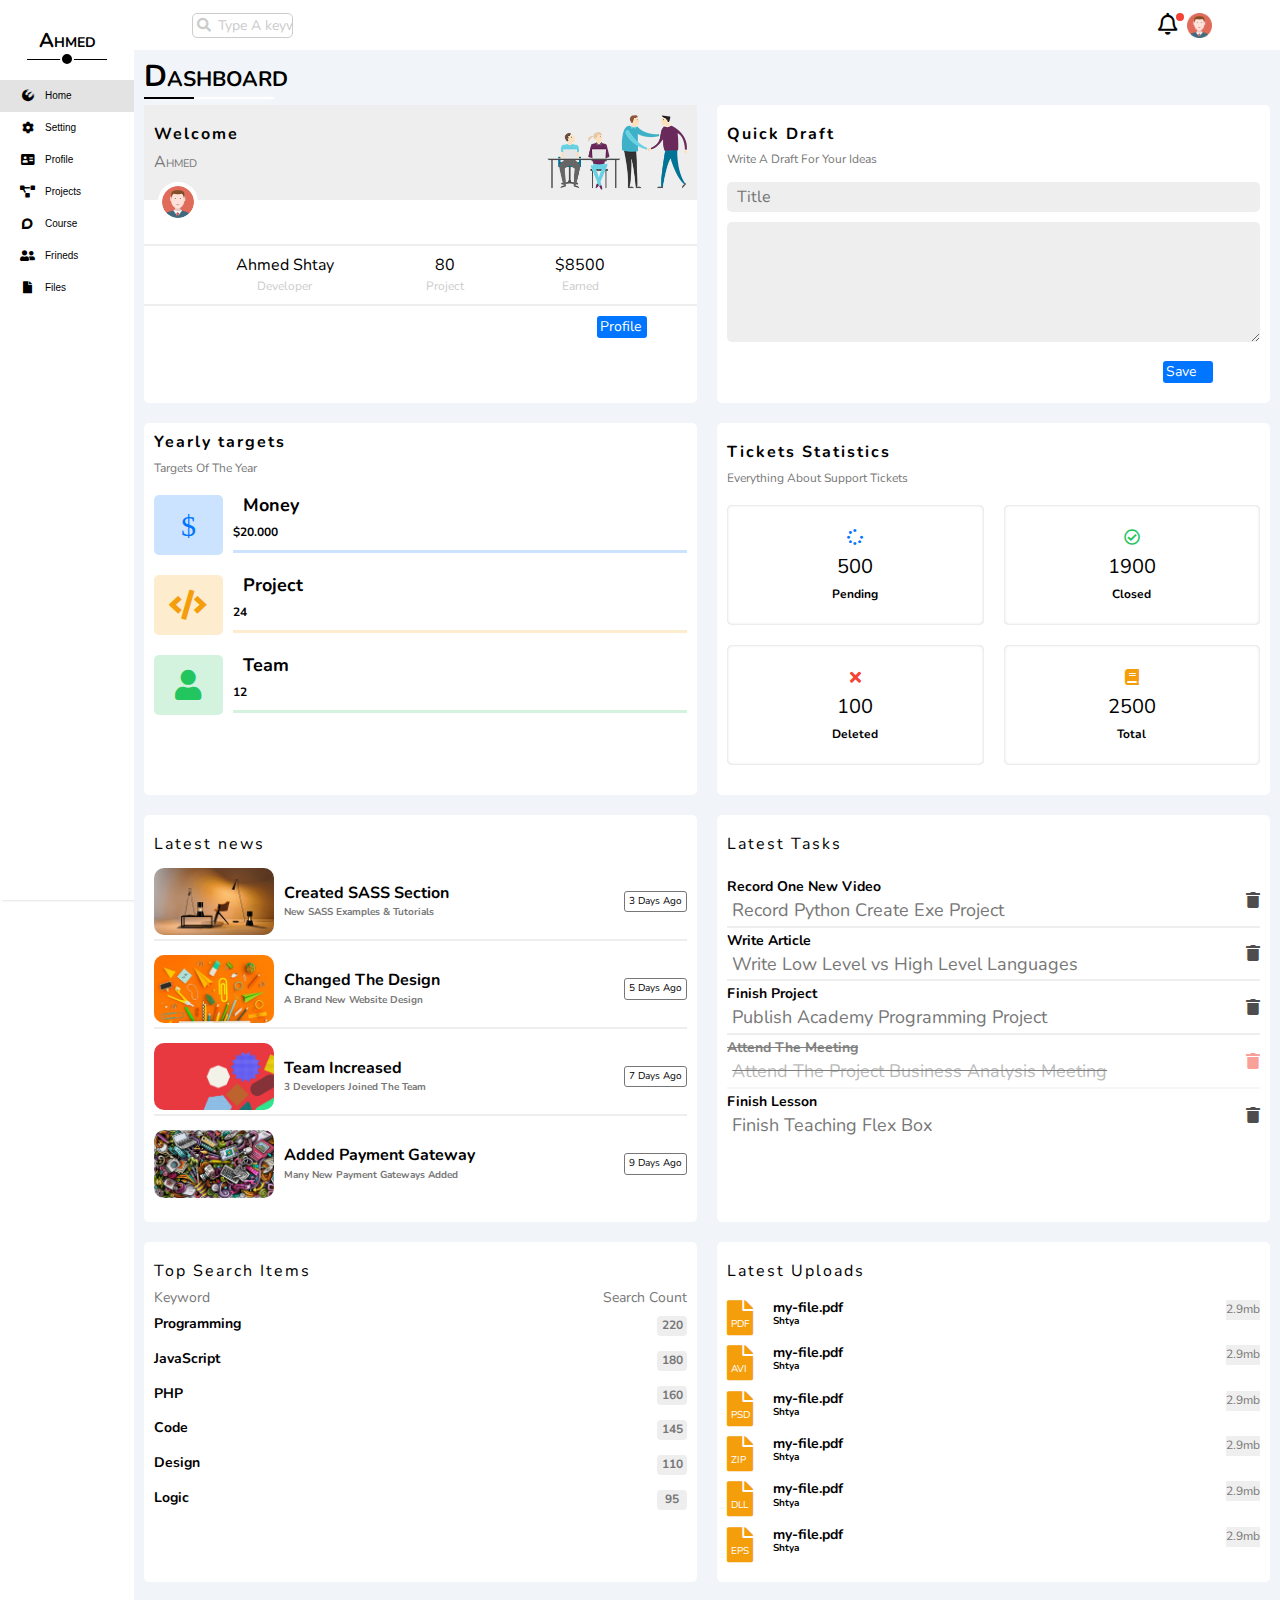
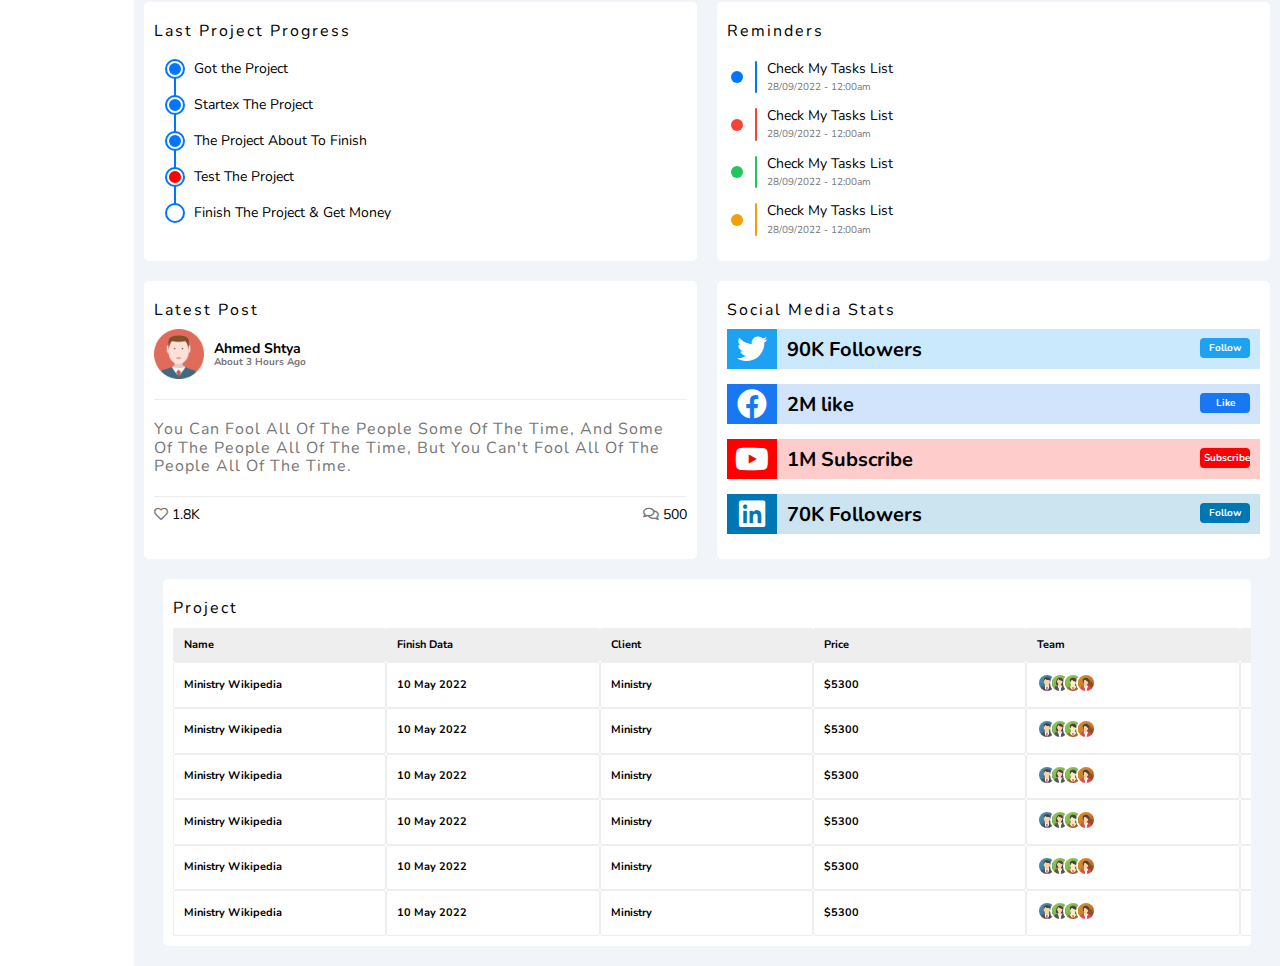
<file: index.html>
<!DOCTYPE html>
<html lang="en">
  <head>
    <meta charset="UTF-8" />
    <meta http-equiv="X-UA-Compatible" content="IE=edge" />
    <meta name="viewport" content="width=device-width, initial-scale=1.0" />
    <title>Dashboard</title>
    <link rel="stylesheet" href="./css/Dashboard.css">
    <link rel="stylesheet" href="./css/all.min.css">
    <link rel="stylesheet" href="./css/normalize.css">
    <style>
      @import url('https://fonts.googleapis.com/css2?family=Anek+Devanagari:wght@100;200;300;400;500;600;700;800&family=Lobster&family=Nunito:ital,wght@0,200;0,300;0,400;0,500;0,600;0,700;0,800;0,900;0,1000;1,200;1,300;1,400;1,500;1,600;1,700;1,800;1,900&family=Pacifico&family=Roboto+Mono:ital,wght@0,100;0,200;0,300;0,400;0,500;0,600;0,700;1,100;1,200;1,300;1,400;1,500;1,600;1,700&display=swap');
      </style>
  </head>
  <body>
    <div class="page">
      <div class="sidebar"> 
        <h3>Ahmed</h3>
        <ul>
          <li class="active"><a href="index.html"> <i class="fa-fw fa-brands fa-phoenix-squadron"></i><span>Home</span></a></li>
          <li><a href="Setting.html"> <i class="fa-fw fa-solid fa-gear"></i><span>Setting</span></a></li>
          <li><a href="Profile.html"> <i class="fa-fw fa-solid fa-address-card"></i><span>Profile</span></a></li>
          <li><a href="Projects.html"> <i class="fa-fw fa-solid fa-diagram-project"></i><span>Projects</span></a></li>
          <li><a href="Course.html"> <i class="fa-fw fa-brands fa-discourse"></i><span>Course</span></a></li>
          <li><a href="Frineds.html"> <i class="fa-fw fa-solid fa-user-group"></i> <span>Frineds</span></a></li>
          <li><a href="Files.html"> <i class="fa-fw fa-solid fa-file"></i></i><span>Files</span></a></li>
        </ul>
      </div>
      <div class="content">
        <div class="head">
            <div class="container">
            <div class="search"><input type="text" placeholder="Type A keyword"></div>
            <div class="icon">
              <div class="rounded"><i class="fa-regular fa-bell"></i></div>
              <img src="./imgs/avatar.png" alt="">
            </div>
          </div>
        </div>
        <h1>Dashboard</h1>
        <div class="wrapper">
            <div class="box welcome">
              <div class="box1">
                <div class="box2">
                  <h2 class="perfect">Welcome</h2>
                  <p>Ahmed</p>
                </div>
                <img src="./imgs/welcome.png" alt="">
              </div>
              <img src="./imgs//avatar.png" alt="">
              <div class="end">
                <div class="end1">Ahmed Shtay<span>Developer</span></div>
                <div class="end1">80 <span>Project</span></div>
                <div class="end1">$8500 <span>Earned</span></div>
              </div>
              <div class="cover"><div class="button"> Profile</div></div>
            </div>
            <div class="box Draft">
              <h2 class="perfect"> Quick Draft</h2>
              <p>Write A Draft For Your Ideas</p>
              <input type="text" placeholder="Title">
              <textarea  placeholder="Your Thought"> </textarea>
              <div class="cover"><div class="button">Save</div></div>
            </div>
            <div class="box target">
              <h2 class="perfect">Yearly targets</h2>
              <p>Targets Of The Year</p>
              <div class="contain">
                <i class="fa-solid fa-dollar-sign"></i>
                <div class="cont">
                  <p>Money</p>
                  <h2>$20.000</h2>
                  <div class="progress"><span  data-prog="80%"></span></div>
                </div>
              </div>
              <div class="contain two">
                <i class="fa-solid fa-code"></i>
                <div class="cont">
                  <p>Project</p>
                  <h2>24</h2>
                  <div class="progress"><span  data-prog="55%"></span></div>
                </div>
              </div>
              <div class="contain three">
                <i class="fa-solid fa-user"></i>
                <div class="cont">
                  <p>Team</p>
                  <h2>12</h2>
                  <div class="progress"><span  data-prog="70%"></span></div>
                </div>
              </div>
            </div>
            <div class="box Tickets">
              <h2 class="perfect">Tickets Statistics</h2>
              <p>Everything About Support Tickets</p>
              <div class="group">
                <div class="box">
                  <i class="fa-solid fa-spinner"></i>
                  <p>500</p>
                  <h2>Pending</h2>
                </div>
                <div class="box">
                  <i class="fa-regular fa-circle-check"></i>
                  <p>1900</p>
                  <h2>Closed</h2>
                </div>
                <div class="box">
                  <i class="fa-solid fa-xmark"></i>
                  <p>100</p>
                  <h2>Deleted</h2>
                </div>
                <div class="box">
                  <i class="fa-solid fa-book"></i>
                  <p>2500</p>
                  <h2>Total</h2>
                </div>
              </div>
            </div>
            <div class="box latest">
              <div class="perfect">Latest news</div>
              <div class="group">
                <div class="boxs">
                  <img src="./imgs/news-01.png" alt="">
                  <h2> Created SASS Section<span>New SASS Examples & Tutorials</span></h2>
                  <button>3 Days Ago</button>
                </div>
                <div class="boxs">
                  <img src="./imgs/news-02.png" alt="">
                  <h2> Changed The Design <span>A Brand New Website Design</span></h2>
                  <button>5 Days Ago</button>
                </div>
                <div class="boxs">
                  <img src="./imgs/news-03.png" alt="">
                  <h2> Team Increased <span>3 Developers Joined The Team</span></h2>
                  <button>7 Days Ago</button>
                </div>
                <div class="boxs">
                  <img src="./imgs/news-04.png" alt="">
                  <h2> Added Payment Gateway <span>Many New Payment Gateways Added</span></h2>
                  <button>9 Days Ago</button>
                </div>
              </div>
            </div>
            <div class="box task">
              <div class="perfect">Latest Tasks</div>
              <div class="group">
                <div>Record One New Video <span>Record Python Create Exe Project</span> </div>
                <i class="fa-solid fa-trash"></i>
              </div>
              <div class="group">
                <div>Write Article <span>Write Low Level vs High Level Languages</span> </div>
                <i class="fa-solid fa-trash"></i>
              </div>
              <div class="group">
                <div>Finish Project <span>Publish Academy Programming Project</span> </div>
                <i class="fa-solid fa-trash"></i>
              </div>
              <div class="group remove">
                <div>Attend The Meeting<span>Attend The Project Business Analysis Meeting</span> </div>
                <i class="fa-solid fa-trash"></i>
              </div>
              <div class="group">
                <div>Finish Lesson <span>Finish Teaching Flex Box</span> </div>
                <i class="fa-solid fa-trash"></i>
              </div>
            </div>
            <div class="box Search">
              <div class="perfect">Top Search Items</div>
              <div class="text">Keyword  <span>Search Count</span> </div>
              <h2>Programming <span>220</span> </h2>
              <h2>JavaScript <span>180</span> </h2>
              <h2>PHP <span>160</span> </h2>
              <h2>Code <span>145</span> </h2>
              <h2>Design <span>110</span> </h2>
              <h2>Logic <span>95</span> </h2>
            </div>
            <div class="box uploads">
              <div class="perfect">Latest Uploads</div>

              <div class="group">
                <div class="cov" data-word="PDF"><i class="fa-solid fa-file"></i></div>
                <h2>my-file.pdf <span>Shtya</span></h2>
                <button>2.9mb</button>
              </div>
              
              <div class="group">
                <div class="cov" data-word="AVI"><i class="fa-solid fa-file"></i></div>
                <h2>my-file.pdf <span>Shtya</span></h2>
                <button>2.9mb</button>
              </div>
              <div class="group">
                <div class="cov" data-word="PSD"><i class="fa-solid fa-file"></i></div>
                <h2>my-file.pdf <span>Shtya</span></h2>
                <button>2.9mb</button>
              </div>
              <div class="group">
                <div class="cov" data-word="ZIP"><i class="fa-solid fa-file"></i></div>
                <h2>my-file.pdf <span>Shtya</span></h2>
                <button>2.9mb</button>
              </div>
              <div class="group">
                <div class="cov" data-word="DLL"><i class="fa-solid fa-file"></i></div>
                <h2>my-file.pdf <span>Shtya</span></h2>
                <button>2.9mb</button>
              </div>
              <div class="group">
                <div class="cov" data-word="EPS"><i class="fa-solid fa-file"></i></div>
                <h2>my-file.pdf <span>Shtya</span></h2>
                <button>2.9mb</button>
              </div>

            </div>
            <div class="box P-progress">
              <div class="perfect">Last Project Progress</div>
              <ul>
                <li>Got the Project</li>
                <li>Startex The Project</li>
                <li>The Project About To Finish</li>
                <li>Test The Project</li>
                <li>Finish The Project & Get Money</li>
              </ul>
            </div>
            <div class="box reminders">
              <div class="perfect">Reminders</div>
              <ul>
                <li> Check My Tasks List <span>28/09/2022 - 12:00am</span> </li>
                <li> Check My Tasks List <span>28/09/2022 - 12:00am</span> </li>
                <li> Check My Tasks List <span>28/09/2022 - 12:00am</span> </li>
                <li> Check My Tasks List <span>28/09/2022 - 12:00am</span> </li>
              </ul>
            </div>
            <div class="box Latest">
              <div class="perfect">Latest Post</div>
              <div class="group">
                <img src="./imgs/avatar.png" alt="">
                <h2>Ahmed Shtya <span>About 3 Hours Ago</span> </h2>
              </div>
              <p>You Can Fool All Of The People Some Of The Time, And Some Of The People All Of The Time, But You Can't Fool All Of The People All Of The Time.</p>
            <div class="reaction">
              <span><i class="fa-regular fa-heart"></i> 1.8K</span>
              <span><i class="fa-regular fa-comments"></i> 500</span>
            </div>
            </div>
            <div class="box social">
              <div class="perfect">Social Media Stats</div>
              <ul>
                <li>
                  <i class="fa-brands fa-twitter"></i>
                  <h2>90K Followers <span>Follow</span></h2>
                </li>
                <li>
                  <i class="fa-brands fa-facebook"></i>
                  <h2>2M like <span>Like</span></h2>
                </li>
                <li>
                  <i class="fa-brands fa-youtube"></i>
                  <h2>1M Subscribe <span>Subscribe</span></h2>
                </li>
                <li>
                  <i class="fa-brands fa-linkedin"></i>
                  <h2>70K Followers <span>Follow</span></h2>
                </li>
              </ul>
            </div>
          </div>
        <div class=" project">
          <div class="perfect">Project</div>
          <table>
            <thead>
              <tr>
                <td>Name</td>
                <td>Finish Data</td>
                <td>Client</td>
                <td>Price</td>
                <td>Team</td>
                <td>Status</td>
              </tr>
            </thead>
            <tbody>
              <tr>
                <td>Ministry Wikipedia</td>
                <td>10 May 2022</td>
                <td>Ministry</td>
                <td>$5300</td>
                <td>
                  <img src="./imgs/team-01.png" alt="">
                  <img src="./imgs/team-02.png" alt="">
                  <img src="./imgs/team-03.png" alt="">
                  <img src="./imgs/team-04.png" alt="">
                </td>
                <td>Pending</td>
              </tr>
              <tr>
                <td>Ministry Wikipedia</td>
                <td>10 May 2022</td>
                <td>Ministry</td>
                <td>$5300</td>
                <td>
                  <img src="./imgs/team-01.png" alt="">
                  <img src="./imgs/team-02.png" alt="">
                  <img src="./imgs/team-03.png" alt="">
                  <img src="./imgs/team-04.png" alt="">
                </td>
                <td>Pending</td>
              </tr>
              <tr>
                <td>Ministry Wikipedia</td>
                <td>10 May 2022</td>
                <td>Ministry</td>
                <td>$5300</td>
                <td>
                  <img src="./imgs/team-01.png" alt="">
                  <img src="./imgs/team-02.png" alt="">
                  <img src="./imgs/team-03.png" alt="">
                  <img src="./imgs/team-04.png" alt="">
                </td>
                <td>Pending</td>
              </tr>
              <tr>
                <td>Ministry Wikipedia</td>
                <td>10 May 2022</td>
                <td>Ministry</td>
                <td>$5300</td>
                <td>
                  <img src="./imgs/team-01.png" alt="">
                  <img src="./imgs/team-02.png" alt="">
                  <img src="./imgs/team-03.png" alt="">
                  <img src="./imgs/team-04.png" alt="">
                </td>
                <td>Pending</td>
              </tr>
              <tr>
                <td>Ministry Wikipedia</td>
                <td>10 May 2022</td>
                <td>Ministry</td>
                <td>$5300</td>
                <td>
                  <img src="./imgs/team-01.png" alt="">
                  <img src="./imgs/team-02.png" alt="">
                  <img src="./imgs/team-03.png" alt="">
                  <img src="./imgs/team-04.png" alt="">
                </td>
                <td>Pending</td>
              </tr>
              <tr>
                <td>Ministry Wikipedia</td>
                <td>10 May 2022</td>
                <td>Ministry</td>
                <td>$5300</td>
                <td>
                  <img src="./imgs/team-01.png" alt="">
                  <img src="./imgs/team-02.png" alt="">
                  <img src="./imgs/team-03.png" alt="">
                  <img src="./imgs/team-04.png" alt="">
                </td>
                <td>Pending</td>
              </tr>
            </tbody>
          </table>
        </div>
      </div>
    </div>

    <script src="./js/Dashboard.js"></script>
  </body>
</html>
</file>
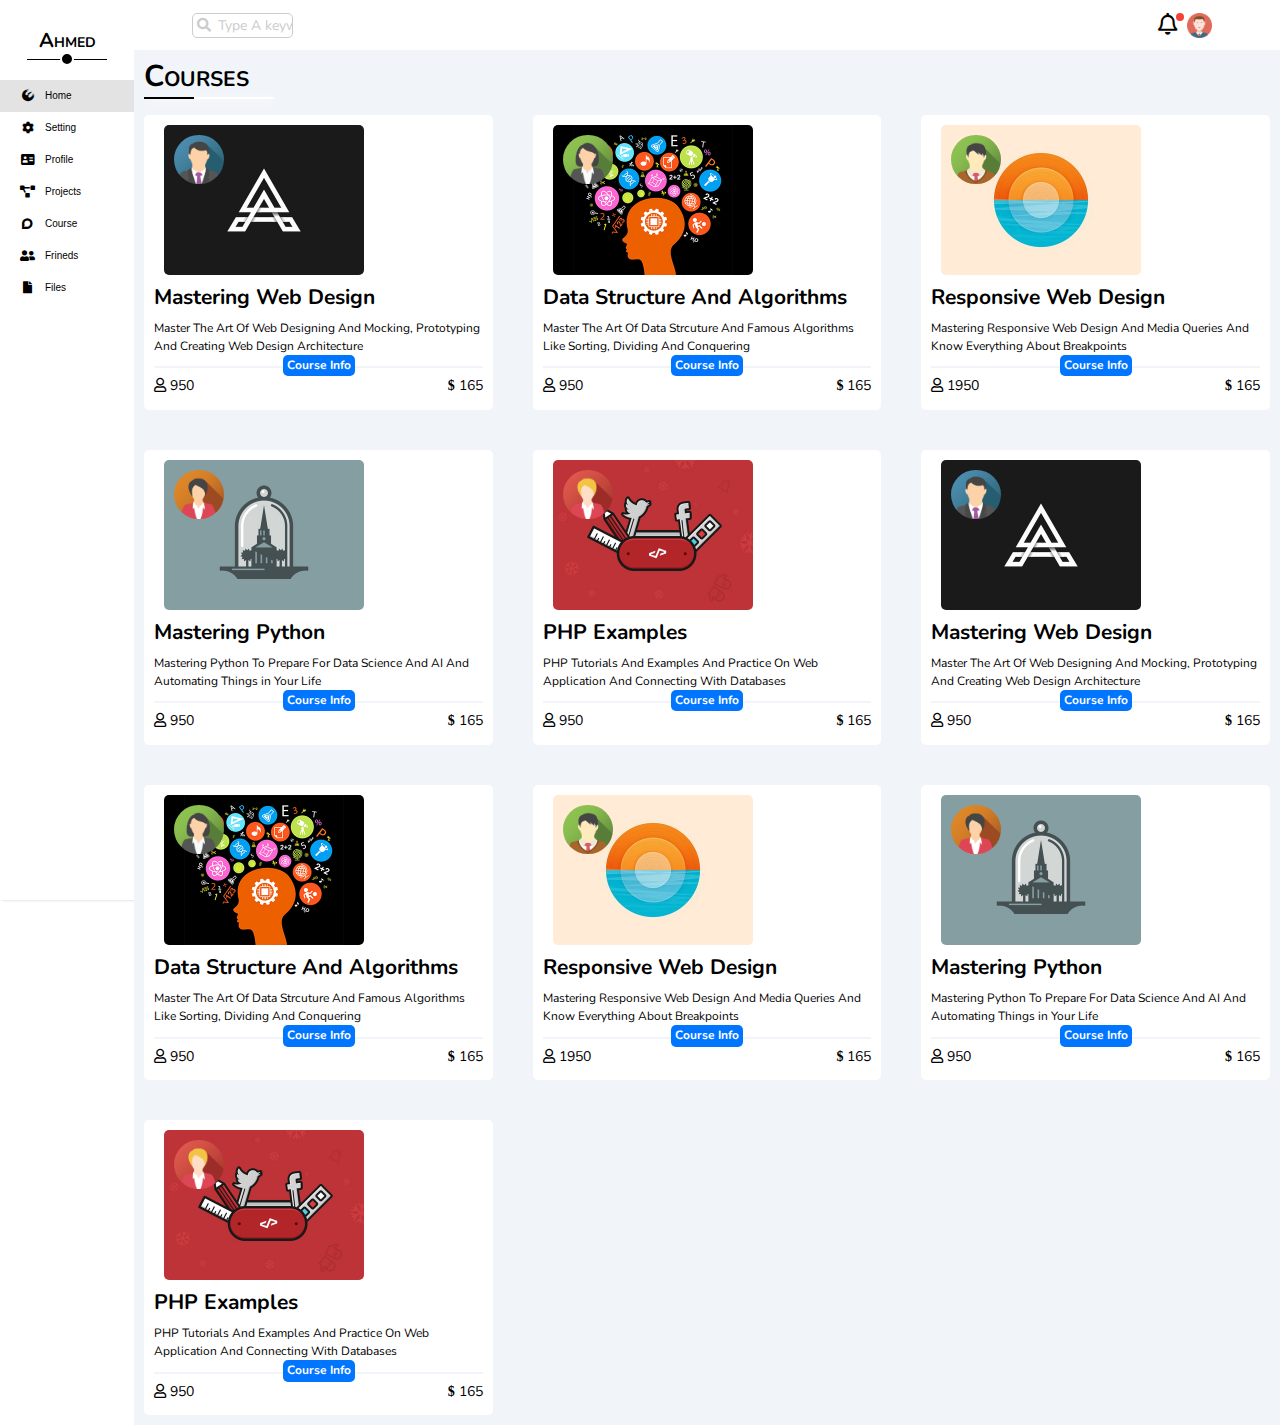
<file: Course.html>
<!DOCTYPE html>
<html lang="en">
  <head>
    <meta charset="UTF-8" />
    <meta http-equiv="X-UA-Compatible" content="IE=edge" />
    <meta name="viewport" content="width=device-width, initial-scale=1.0" />
    <title>Courses</title>
    <link rel="stylesheet" href="./css/Dashboard.css">
    <link rel="stylesheet" href="./css/all.min.css">
    <link rel="stylesheet" href="./css/normalize.css">
    <style>
      @import url('https://fonts.googleapis.com/css2?family=Anek+Devanagari:wght@100;200;300;400;500;600;700;800&family=Lobster&family=Nunito:ital,wght@0,200;0,300;0,400;0,500;0,600;0,700;0,800;0,900;0,1000;1,200;1,300;1,400;1,500;1,600;1,700;1,800;1,900&family=Pacifico&family=Roboto+Mono:ital,wght@0,100;0,200;0,300;0,400;0,500;0,600;0,700;1,100;1,200;1,300;1,400;1,500;1,600;1,700&display=swap');
      </style>
  </head>
  <body>
    <div class="page">
      <div class="sidebar"> 
        <h3>Ahmed</h3>
        <ul>
          <li class="active"><a href="index.html"> <i class="fa-fw fa-brands fa-phoenix-squadron"></i><span>Home</span></a></li>
          <li><a href="Setting.html"> <i class="fa-fw fa-solid fa-gear"></i><span>Setting</span></a></li>
          <li><a href="Profile.html"> <i class="fa-fw fa-solid fa-address-card"></i><span>Profile</span></a></li>
          <li><a href="Projects.html"> <i class="fa-fw fa-solid fa-diagram-project"></i><span>Projects</span></a></li>
          <li><a href="Course.html"> <i class="fa-fw fa-brands fa-discourse"></i><span>Course</span></a></li>
          <li><a href="Frineds.html"> <i class="fa-fw fa-solid fa-user-group"></i> <span>Frineds</span></a></li>
          <li><a href="Files.html"> <i class="fa-fw fa-solid fa-file"></i></i><span>Files</span></a></li>
        </ul>
      </div>
      <div class="content">
        <div class="head">
          <div class="container">
          <div class="search"><input type="text" placeholder="Type A keyword"></div>
          <div class="icon">
            <div class="rounded"><i class="fa-regular fa-bell"></i></div>
            <img src="./imgs/avatar.png" alt="">
          </div>
        </div>
      </div>
        <h1>Courses</h1>
        <div class="Dashboard Edite">
          <div class="box2">
            <div class="cover">
              <img class="one"  src="./imgs/course-01.jpg" alt="">
              <img class="two" src="./imgs/team-01.png" alt="">
            </div>
            <h2>Mastering Web Design</h2>
            <p>Master The Art Of Web Designing And Mocking, Prototyping And Creating Web Design Architecture</p>
            <h3>Course Info </h3>
            <div class="text">
            <span><i class="fa-regular fa-user"></i> 950</span>
            <span><i class="fa-solid fa-dollar-sign"></i> 165</span>
          </div>
          </div>

          
          <div class="box2">
            <div class="cover">
              <img class="one"  src="./imgs/course-02.jpg" alt="">
              <img class="two" src="./imgs/team-02.png" alt="">
            </div>
            <h2>Data Structure And Algorithms</h2>
            <p>Master The Art Of Data Strcuture And Famous Algorithms Like Sorting, Dividing And Conquering</p>
            <h3>Course Info </h3>
            <div class="text">
            <span><i class="fa-regular fa-user"></i> 950</span>
            <span><i class="fa-solid fa-dollar-sign"></i> 165</span>
          </div>
          </div>

          <div class="box2">
            <div class="cover">
              <img class="one"  src="./imgs/course-03.jpg" alt="">
              <img class="two" src="./imgs/team-03.png" alt="">
            </div>
            <h2>Responsive Web Design</h2>
            <p>Mastering Responsive Web Design And Media Queries And Know Everything About Breakpoints</p>
            <h3>Course Info </h3>
            <div class="text">
            <span><i class="fa-regular fa-user"></i> 1950</span>
            <span><i class="fa-solid fa-dollar-sign"></i> 165</span>
          </div>
          </div>

          <div class="box2">
            <div class="cover">
              <img class="one"  src="./imgs/course-04.jpg" alt="">
              <img class="two" src="./imgs/team-04.png" alt="">
            </div>
            <h2>Mastering Python</h2>
            <p>Mastering Python To Prepare For Data Science And AI And Automating Things in Your Life</p>
            <h3>Course Info </h3>
            <div class="text">
            <span><i class="fa-regular fa-user"></i> 950</span>
            <span><i class="fa-solid fa-dollar-sign"></i> 165</span>
          </div>
          </div>

          <div class="box2">
            <div class="cover">
              <img class="one"  src="./imgs/course-05.jpg" alt="">
              <img class="two" src="./imgs/team-05.png" alt="">
            </div>
            <h2>PHP Examples</h2>
            <p>PHP Tutorials And Examples And Practice On Web Application And Connecting With Databases</p>
            <h3>Course Info </h3>
            <div class="text">
            <span><i class="fa-regular fa-user"></i> 950</span>
            <span><i class="fa-solid fa-dollar-sign"></i> 165</span>
          </div>
          </div>
          <div class="box2">
            <div class="cover">
              <img class="one"  src="./imgs/course-01.jpg" alt="">
              <img class="two" src="./imgs/team-01.png" alt="">
            </div>
            <h2>Mastering Web Design</h2>
            <p>Master The Art Of Web Designing And Mocking, Prototyping And Creating Web Design Architecture</p>
            <h3>Course Info </h3>
            <div class="text">
            <span><i class="fa-regular fa-user"></i> 950</span>
            <span><i class="fa-solid fa-dollar-sign"></i> 165</span>
          </div>
          </div>

          
          <div class="box2">
            <div class="cover">
              <img class="one"  src="./imgs/course-02.jpg" alt="">
              <img class="two" src="./imgs/team-02.png" alt="">
            </div>
            <h2>Data Structure And Algorithms</h2>
            <p>Master The Art Of Data Strcuture And Famous Algorithms Like Sorting, Dividing And Conquering</p>
            <h3>Course Info </h3>
            <div class="text">
            <span><i class="fa-regular fa-user"></i> 950</span>
            <span><i class="fa-solid fa-dollar-sign"></i> 165</span>
          </div>
          </div>

          <div class="box2">
            <div class="cover">
              <img class="one"  src="./imgs/course-03.jpg" alt="">
              <img class="two" src="./imgs/team-03.png" alt="">
            </div>
            <h2>Responsive Web Design</h2>
            <p>Mastering Responsive Web Design And Media Queries And Know Everything About Breakpoints</p>
            <h3>Course Info </h3>
            <div class="text">
            <span><i class="fa-regular fa-user"></i> 1950</span>
            <span><i class="fa-solid fa-dollar-sign"></i> 165</span>
          </div>
          </div>

          <div class="box2">
            <div class="cover">
              <img class="one"  src="./imgs/course-04.jpg" alt="">
              <img class="two" src="./imgs/team-04.png" alt="">
            </div>
            <h2>Mastering Python</h2>
            <p>Mastering Python To Prepare For Data Science And AI And Automating Things in Your Life</p>
            <h3>Course Info </h3>
            <div class="text">
            <span><i class="fa-regular fa-user"></i> 950</span>
            <span><i class="fa-solid fa-dollar-sign"></i> 165</span>
          </div>
          </div>

          <div class="box2">
            <div class="cover">
              <img class="one"  src="./imgs/course-05.jpg" alt="">
              <img class="two" src="./imgs/team-05.png" alt="">
            </div>
            <h2>PHP Examples</h2>
            <p>PHP Tutorials And Examples And Practice On Web Application And Connecting With Databases</p>
            <h3>Course Info </h3>
            <div class="text">
            <span><i class="fa-regular fa-user"></i> 950</span>
            <span><i class="fa-solid fa-dollar-sign"></i> 165</span>
          </div>
          </div>


          </div>



        </div>

      </div>
    </div>

    <script src="./js/Dashboard.js"></script>
  </body>
</html>
</file>
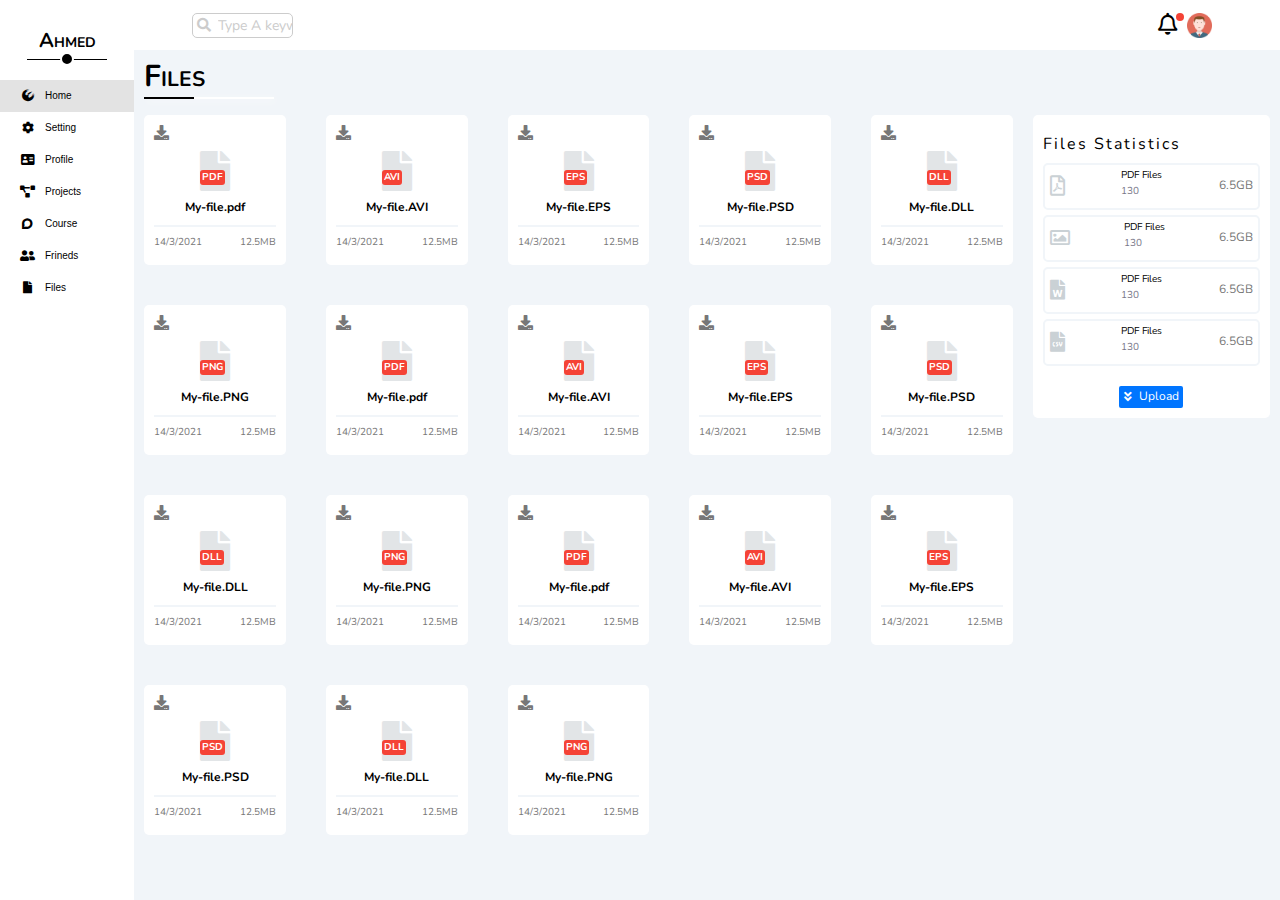
<file: Files.html>
<!DOCTYPE html>
<html lang="en">
  <head>
    <meta charset="UTF-8" />
    <meta http-equiv="X-UA-Compatible" content="IE=edge" />
    <meta name="viewport" content="width=device-width, initial-scale=1.0" />
    <title>Files</title>
    <link rel="stylesheet" href="./css/Dashboard.css">
    <link rel="stylesheet" href="./css/all.min.css">
    <link rel="stylesheet" href="./css/normalize.css">
    <style>
      @import url('https://fonts.googleapis.com/css2?family=Anek+Devanagari:wght@100;200;300;400;500;600;700;800&family=Lobster&family=Nunito:ital,wght@0,200;0,300;0,400;0,500;0,600;0,700;0,800;0,900;0,1000;1,200;1,300;1,400;1,500;1,600;1,700;1,800;1,900&family=Pacifico&family=Roboto+Mono:ital,wght@0,100;0,200;0,300;0,400;0,500;0,600;0,700;1,100;1,200;1,300;1,400;1,500;1,600;1,700&display=swap');
      </style>
  </head>
  <body>
    <div class="page">
      <div class="sidebar"> 
        <h3>Ahmed</h3>
        <ul>
          <li class="active"><a href="index.html"> <i class="fa-fw fa-brands fa-phoenix-squadron"></i><span>Home</span></a></li>
          <li><a href="Setting.html"> <i class="fa-fw fa-solid fa-gear"></i><span>Setting</span></a></li>
          <li><a href="Profile.html"> <i class="fa-fw fa-solid fa-address-card"></i><span>Profile</span></a></li>
          <li><a href="Projects.html"> <i class="fa-fw fa-solid fa-diagram-project"></i><span>Projects</span></a></li>
          <li><a href="Course.html"> <i class="fa-fw fa-brands fa-discourse"></i><span>Course</span></a></li>
          <li><a href="Frineds.html"> <i class="fa-fw fa-solid fa-user-group"></i> <span>Frineds</span></a></li>
          <li><a href="Files.html"> <i class="fa-fw fa-solid fa-file"></i></i><span>Files</span></a></li>
        </ul>
      </div>
      <div class="content">
        <div class="head">
          <div class="container">
          <div class="search"><input type="text" placeholder="Type A keyword"></div>
          <div class="icon">
            <div class="rounded"><i class="fa-regular fa-bell"></i></div>
            <img src="./imgs/avatar.png" alt="">
          </div>
        </div>
      </div>
        <h1>Files</h1>
        <div class="Files">
          <div class="boxss">

            <div class="boxs">
              <i class="fa-solid fa-download"></i>
              <div class="custom" data-custom="PDF"><i class="fa-solid fa-file"></i></div>
              <h2>My-file.pdf</h2>
              <ul>
                <li>14/3/2021</li>
                <li>12.5MB</li>
              </ul>
            </div>
            <div class="boxs">
              <i class="fa-solid fa-download"></i>
              <div class="custom" data-custom="AVI"><i class="fa-solid fa-file"></i></div>
              <h2>My-file.AVI</h2>
              <ul>
                <li>14/3/2021</li>
                <li>12.5MB</li>
              </ul>
            </div>
            
            <div class="boxs">
              <i class="fa-solid fa-download"></i>
              <div class="custom" data-custom="EPS"><i class="fa-solid fa-file"></i></div>
              <h2>My-file.EPS</h2>
              <ul>
                <li>14/3/2021</li>
                <li>12.5MB</li>
              </ul>
            </div>
            <div class="boxs">
              <i class="fa-solid fa-download"></i>
              <div class="custom" data-custom="PSD"><i class="fa-solid fa-file"></i></div>
              <h2>My-file.PSD</h2>
              <ul>
                <li>14/3/2021</li>
                <li>12.5MB</li>
              </ul>
            </div>
            <div class="boxs">
              <i class="fa-solid fa-download"></i>
              <div class="custom" data-custom="DLL"><i class="fa-solid fa-file"></i></div>
              <h2>My-file.DLL</h2>
              <ul>
                <li>14/3/2021</li>
                <li>12.5MB</li>
              </ul>
            </div>
            <div class="boxs">
              <i class="fa-solid fa-download"></i>
              <div class="custom" data-custom="PNG"><i class="fa-solid fa-file"></i></div>
              <h2>My-file.PNG</h2>
              <ul>
                <li>14/3/2021</li>
                <li>12.5MB</li>
              </ul>
            </div>
            <div class="boxs">
              <i class="fa-solid fa-download"></i>
              <div class="custom" data-custom="PDF"><i class="fa-solid fa-file"></i></div>
              <h2>My-file.pdf</h2>
              <ul>
                <li>14/3/2021</li>
                <li>12.5MB</li>
              </ul>
            </div>
            <div class="boxs">
              <i class="fa-solid fa-download"></i>
              <div class="custom" data-custom="AVI"><i class="fa-solid fa-file"></i></div>
              <h2>My-file.AVI</h2>
              <ul>
                <li>14/3/2021</li>
                <li>12.5MB</li>
              </ul>
            </div>
            
            <div class="boxs">
              <i class="fa-solid fa-download"></i>
              <div class="custom" data-custom="EPS"><i class="fa-solid fa-file"></i></div>
              <h2>My-file.EPS</h2>
              <ul>
                <li>14/3/2021</li>
                <li>12.5MB</li>
              </ul>
            </div>
            <div class="boxs">
              <i class="fa-solid fa-download"></i>
              <div class="custom" data-custom="PSD"><i class="fa-solid fa-file"></i></div>
              <h2>My-file.PSD</h2>
              <ul>
                <li>14/3/2021</li>
                <li>12.5MB</li>
              </ul>
            </div>
            <div class="boxs">
              <i class="fa-solid fa-download"></i>
              <div class="custom" data-custom="DLL"><i class="fa-solid fa-file"></i></div>
              <h2>My-file.DLL</h2>
              <ul>
                <li>14/3/2021</li>
                <li>12.5MB</li>
              </ul>
            </div>
            <div class="boxs">
              <i class="fa-solid fa-download"></i>
              <div class="custom" data-custom="PNG"><i class="fa-solid fa-file"></i></div>
              <h2>My-file.PNG</h2>
              <ul>
                <li>14/3/2021</li>
                <li>12.5MB</li>
              </ul>
            </div>
            <div class="boxs">
              <i class="fa-solid fa-download"></i>
              <div class="custom" data-custom="PDF"><i class="fa-solid fa-file"></i></div>
              <h2>My-file.pdf</h2>
              <ul>
                <li>14/3/2021</li>
                <li>12.5MB</li>
              </ul>
            </div>
            <div class="boxs">
              <i class="fa-solid fa-download"></i>
              <div class="custom" data-custom="AVI"><i class="fa-solid fa-file"></i></div>
              <h2>My-file.AVI</h2>
              <ul>
                <li>14/3/2021</li>
                <li>12.5MB</li>
              </ul>
            </div>
            
            <div class="boxs">
              <i class="fa-solid fa-download"></i>
              <div class="custom" data-custom="EPS"><i class="fa-solid fa-file"></i></div>
              <h2>My-file.EPS</h2>
              <ul>
                <li>14/3/2021</li>
                <li>12.5MB</li>
              </ul>
            </div>
            <div class="boxs">
              <i class="fa-solid fa-download"></i>
              <div class="custom" data-custom="PSD"><i class="fa-solid fa-file"></i></div>
              <h2>My-file.PSD</h2>
              <ul>
                <li>14/3/2021</li>
                <li>12.5MB</li>
              </ul>
            </div>
            <div class="boxs">
              <i class="fa-solid fa-download"></i>
              <div class="custom" data-custom="DLL"><i class="fa-solid fa-file"></i></div>
              <h2>My-file.DLL</h2>
              <ul>
                <li>14/3/2021</li>
                <li>12.5MB</li>
              </ul>
            </div>
            <div class="boxs">
              <i class="fa-solid fa-download"></i>
              <div class="custom" data-custom="PNG"><i class="fa-solid fa-file"></i></div>
              <h2>My-file.PNG</h2>
              <ul>
                <li>14/3/2021</li>
                <li>12.5MB</li>
              </ul>
            </div>


          </div>
          <div class="box2">
            <div class="perfect">Files Statistics</div>
            <ul>
              <li><i class="fa-regular fa-file-pdf"></i>
                <h2>PDF Files  <span>130</span></h2>
                <h3>6.5GB</h3></li>
              
              <li><i class="fa-regular fa-image"></i>
                <h2>PDF Files  <span>130</span></h2>
                <h3>6.5GB</h3></li>
              
              <li><i class="fa-solid fa-file-word"></i>
                <h2>PDF Files  <span>130</span></h2>
                <h3>6.5GB</h3></li>
              
              <li><i class="fa-solid fa-file-csv"></i>
                <h2>PDF Files  <span>130</span></h2>
                <h3>6.5GB</h3></li>
              
            </ul>
            <div class="upload">Upload</div>
          </div>
        </div>
        </div>
      </div>
    </div>

    <script src="./js/Dashboard.js"></script>
  </body>
</html>
</file>
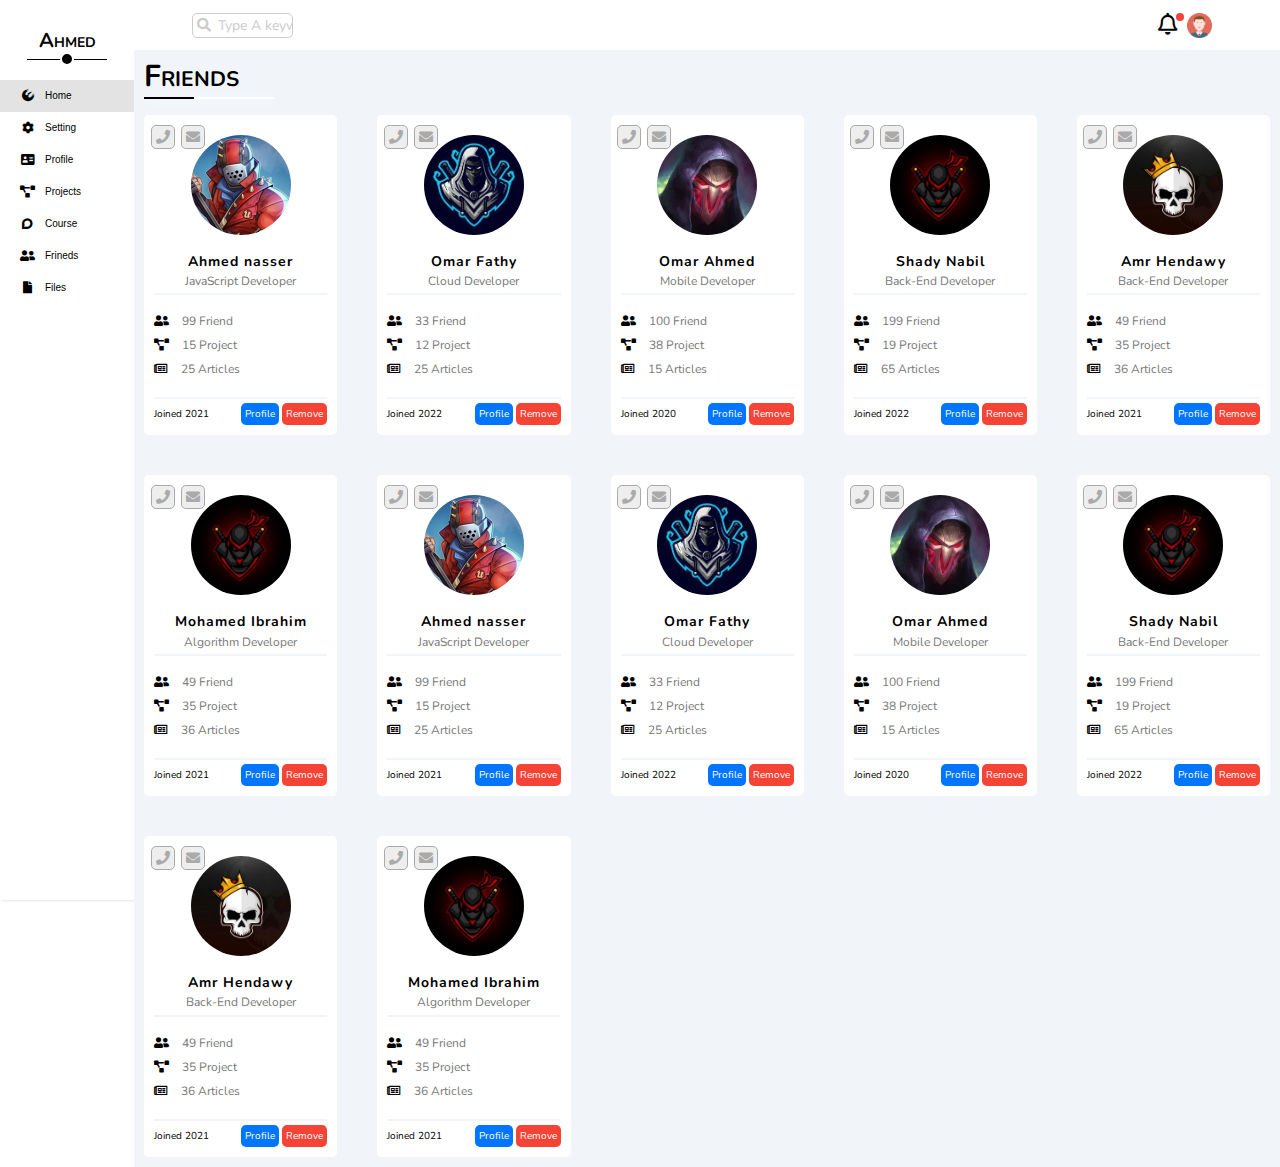
<file: Frineds.html>
<!DOCTYPE html>
<html lang="en">
  <head>
    <meta charset="UTF-8" />
    <meta http-equiv="X-UA-Compatible" content="IE=edge" />
    <meta name="viewport" content="width=device-width, initial-scale=1.0" />
    <title>Friends</title>
    <link rel="stylesheet" href="./css/Dashboard.css">
    <link rel="stylesheet" href="./css/all.min.css">
    <link rel="stylesheet" href="./css/normalize.css">
    <style>
      @import url('https://fonts.googleapis.com/css2?family=Anek+Devanagari:wght@100;200;300;400;500;600;700;800&family=Lobster&family=Nunito:ital,wght@0,200;0,300;0,400;0,500;0,600;0,700;0,800;0,900;0,1000;1,200;1,300;1,400;1,500;1,600;1,700;1,800;1,900&family=Pacifico&family=Roboto+Mono:ital,wght@0,100;0,200;0,300;0,400;0,500;0,600;0,700;1,100;1,200;1,300;1,400;1,500;1,600;1,700&display=swap');
      </style>
  </head>
  <body>
    <div class="page">
      <div class="sidebar"> 
        <h3>Ahmed</h3>
        <ul>
          <li class="active"><a href="index.html"> <i class="fa-fw fa-brands fa-phoenix-squadron"></i><span>Home</span></a></li>
          <li><a href="Setting.html"> <i class="fa-fw fa-solid fa-gear"></i><span>Setting</span></a></li>
          <li><a href="Profile.html"> <i class="fa-fw fa-solid fa-address-card"></i><span>Profile</span></a></li>
          <li><a href="Projects.html"> <i class="fa-fw fa-solid fa-diagram-project"></i><span>Projects</span></a></li>
          <li><a href="Course.html"> <i class="fa-fw fa-brands fa-discourse"></i><span>Course</span></a></li>
          <li><a href="Frineds.html"> <i class="fa-fw fa-solid fa-user-group"></i> <span>Frineds</span></a></li>
          <li><a href="Files.html"> <i class="fa-fw fa-solid fa-file"></i></i><span>Files</span></a></li>
        </ul>
      </div>
      <div class="content">
        <div class="head">
          <div class="container">
          <div class="search"><input type="text" placeholder="Type A keyword"></div>
          <div class="icon">
            <div class="rounded"><i class="fa-regular fa-bell"></i></div>
            <img src="./imgs/avatar.png" alt="">
          </div>
        </div>
      </div>
        <h1>Friends</h1>
        <div class="Friends">
          <div class="box">
            <div class="group">
              <i class="first fa-solid fa-phone"></i>
              <i class="last fa-solid fa-envelope"></i>
            <img src="./imgs/friend-01.jpg" alt="">
            <h2>Ahmed nasser</h2>
            <p>JavaScript Developer</p>
            </div>
            <ul>
              <li><i class="fa-solid fa-user-group"></i> 99 Friend</li>
              <li><i class="fa-solid fa-diagram-project"></i> 15 Project</li>
              <li><i class="fa-regular fa-newspaper"></i> 25 Articles</li>
            </ul>
            <div class="info">Joined 2021 <h2><span class="one">Profile</span> <span class="two">Remove</span></h2> </div>
          </div>
          <div class="box">
            <div class="group">
              <i class="first fa-solid fa-phone"></i>
              <i class="last fa-solid fa-envelope"></i>
            <img src="./imgs/friend-02.jpg" alt="">
            <h2>Omar Fathy</h2>
            <p>Cloud Developer</p>
            </div>
            <ul>
              <li><i class="fa-solid fa-user-group"></i> 33 Friend</li>
              <li><i class="fa-solid fa-diagram-project"></i> 12 Project</li>
              <li><i class="fa-regular fa-newspaper"></i> 25 Articles</li>
            </ul>
            <div class="info">Joined 2022 <h2><span class="one">Profile</span> <span class="two">Remove</span></h2> </div>
          </div>
          <div class="box">
            <div class="group">
              <i class="first fa-solid fa-phone"></i>
              <i class="last fa-solid fa-envelope"></i>
            <img src="./imgs/friend-03.jpg" alt="">
            <h2>Omar Ahmed</h2>
            <p>Mobile Developer</p>
            </div>
            <ul>
              <li><i class="fa-solid fa-user-group"></i> 100 Friend</li>
              <li><i class="fa-solid fa-diagram-project"></i> 38 Project</li>
              <li><i class="fa-regular fa-newspaper"></i> 15 Articles</li>
            </ul>
            <div class="info">Joined 2020 <h2><span class="one">Profile</span> <span class="two">Remove</span></h2> </div>
          </div>
          <div class="box">
            <div class="group">
              <i class="first fa-solid fa-phone"></i>
              <i class="last fa-solid fa-envelope"></i>
            <img src="./imgs/friend-04.jpg" alt="">
            <h2>Shady Nabil</h2>
            <p>Back-End Developer</p>
            </div>
            <ul>
              <li><i class="fa-solid fa-user-group"></i> 199 Friend</li>
              <li><i class="fa-solid fa-diagram-project"></i> 19 Project</li>
              <li><i class="fa-regular fa-newspaper"></i> 65 Articles</li>
            </ul>
            <div class="info">Joined 2022 <h2><span class="one">Profile</span> <span class="two">Remove</span></h2> </div>
          </div>
          <div class="box">
            <div class="group">
              <i class="first fa-solid fa-phone"></i>
              <i class="last fa-solid fa-envelope"></i>
            <img src="./imgs/friend-05.jpg" alt="">
            <h2>Amr Hendawy</h2>
            <p>Back-End Developer</p>
            </div>
            <ul>
              <li><i class="fa-solid fa-user-group"></i> 49 Friend</li>
              <li><i class="fa-solid fa-diagram-project"></i> 35 Project</li>
              <li><i class="fa-regular fa-newspaper"></i> 36 Articles</li>
            </ul>
            <div class="info">Joined 2021 <h2><span class="one">Profile</span> <span class="two">Remove</span></h2> </div>
          </div>
          <div class="box">
            <div class="group">
              <i class="first fa-solid fa-phone"></i>
              <i class="last fa-solid fa-envelope"></i>
            <img src="./imgs/friend-04.jpg" alt="">
            <h2>Mohamed Ibrahim</h2>
            <p>Algorithm Developer</p>
            </div>
            <ul>
              <li><i class="fa-solid fa-user-group"></i> 49 Friend</li>
              <li><i class="fa-solid fa-diagram-project"></i> 35 Project</li>
              <li><i class="fa-regular fa-newspaper"></i> 36 Articles</li>
            </ul>
            <div class="info">Joined 2021 <h2><span class="one">Profile</span> <span class="two">Remove</span></h2> </div>
          </div>
          <div class="box">
            <div class="group">
              <i class="first fa-solid fa-phone"></i>
              <i class="last fa-solid fa-envelope"></i>
            <img src="./imgs/friend-01.jpg" alt="">
            <h2>Ahmed nasser</h2>
            <p>JavaScript Developer</p>
            </div>
            <ul>
              <li><i class="fa-solid fa-user-group"></i> 99 Friend</li>
              <li><i class="fa-solid fa-diagram-project"></i> 15 Project</li>
              <li><i class="fa-regular fa-newspaper"></i> 25 Articles</li>
            </ul>
            <div class="info">Joined 2021 <h2><span class="one">Profile</span> <span class="two">Remove</span></h2> </div>
          </div>
          <div class="box">
            <div class="group">
              <i class="first fa-solid fa-phone"></i>
              <i class="last fa-solid fa-envelope"></i>
            <img src="./imgs/friend-02.jpg" alt="">
            <h2>Omar Fathy</h2>
            <p>Cloud Developer</p>
            </div>
            <ul>
              <li><i class="fa-solid fa-user-group"></i> 33 Friend</li>
              <li><i class="fa-solid fa-diagram-project"></i> 12 Project</li>
              <li><i class="fa-regular fa-newspaper"></i> 25 Articles</li>
            </ul>
            <div class="info">Joined 2022 <h2><span class="one">Profile</span> <span class="two">Remove</span></h2> </div>
          </div>
          <div class="box">
            <div class="group">
              <i class="first fa-solid fa-phone"></i>
              <i class="last fa-solid fa-envelope"></i>
            <img src="./imgs/friend-03.jpg" alt="">
            <h2>Omar Ahmed</h2>
            <p>Mobile Developer</p>
            </div>
            <ul>
              <li><i class="fa-solid fa-user-group"></i> 100 Friend</li>
              <li><i class="fa-solid fa-diagram-project"></i> 38 Project</li>
              <li><i class="fa-regular fa-newspaper"></i> 15 Articles</li>
            </ul>
            <div class="info">Joined 2020 <h2><span class="one">Profile</span> <span class="two">Remove</span></h2> </div>
          </div>
          <div class="box">
            <div class="group">
              <i class="first fa-solid fa-phone"></i>
              <i class="last fa-solid fa-envelope"></i>
            <img src="./imgs/friend-04.jpg" alt="">
            <h2>Shady Nabil</h2>
            <p>Back-End Developer</p>
            </div>
            <ul>
              <li><i class="fa-solid fa-user-group"></i> 199 Friend</li>
              <li><i class="fa-solid fa-diagram-project"></i> 19 Project</li>
              <li><i class="fa-regular fa-newspaper"></i> 65 Articles</li>
            </ul>
            <div class="info">Joined 2022 <h2><span class="one">Profile</span> <span class="two">Remove</span></h2> </div>
          </div>
          <div class="box">
            <div class="group">
              <i class="first fa-solid fa-phone"></i>
              <i class="last fa-solid fa-envelope"></i>
            <img src="./imgs/friend-05.jpg" alt="">
            <h2>Amr Hendawy</h2>
            <p>Back-End Developer</p>
            </div>
            <ul>
              <li><i class="fa-solid fa-user-group"></i> 49 Friend</li>
              <li><i class="fa-solid fa-diagram-project"></i> 35 Project</li>
              <li><i class="fa-regular fa-newspaper"></i> 36 Articles</li>
            </ul>
            <div class="info">Joined 2021 <h2><span class="one">Profile</span> <span class="two">Remove</span></h2> </div>
          </div>
          <div class="box">
            <div class="group">
              <i class="first fa-solid fa-phone"></i>
              <i class="last fa-solid fa-envelope"></i>
            <img src="./imgs/friend-04.jpg" alt="">
            <h2>Mohamed Ibrahim</h2>
            <p>Algorithm Developer</p>
            </div>
            <ul>
              <li><i class="fa-solid fa-user-group"></i> 49 Friend</li>
              <li><i class="fa-solid fa-diagram-project"></i> 35 Project</li>
              <li><i class="fa-regular fa-newspaper"></i> 36 Articles</li>
            </ul>
            <div class="info">Joined 2021 <h2><span class="one">Profile</span> <span class="two">Remove</span></h2> </div>
          </div>
        </div>
        </div>
      </div>
    </div>

    <script src="./js/Dashboard.js"></script>
  </body>
</html>
</file>
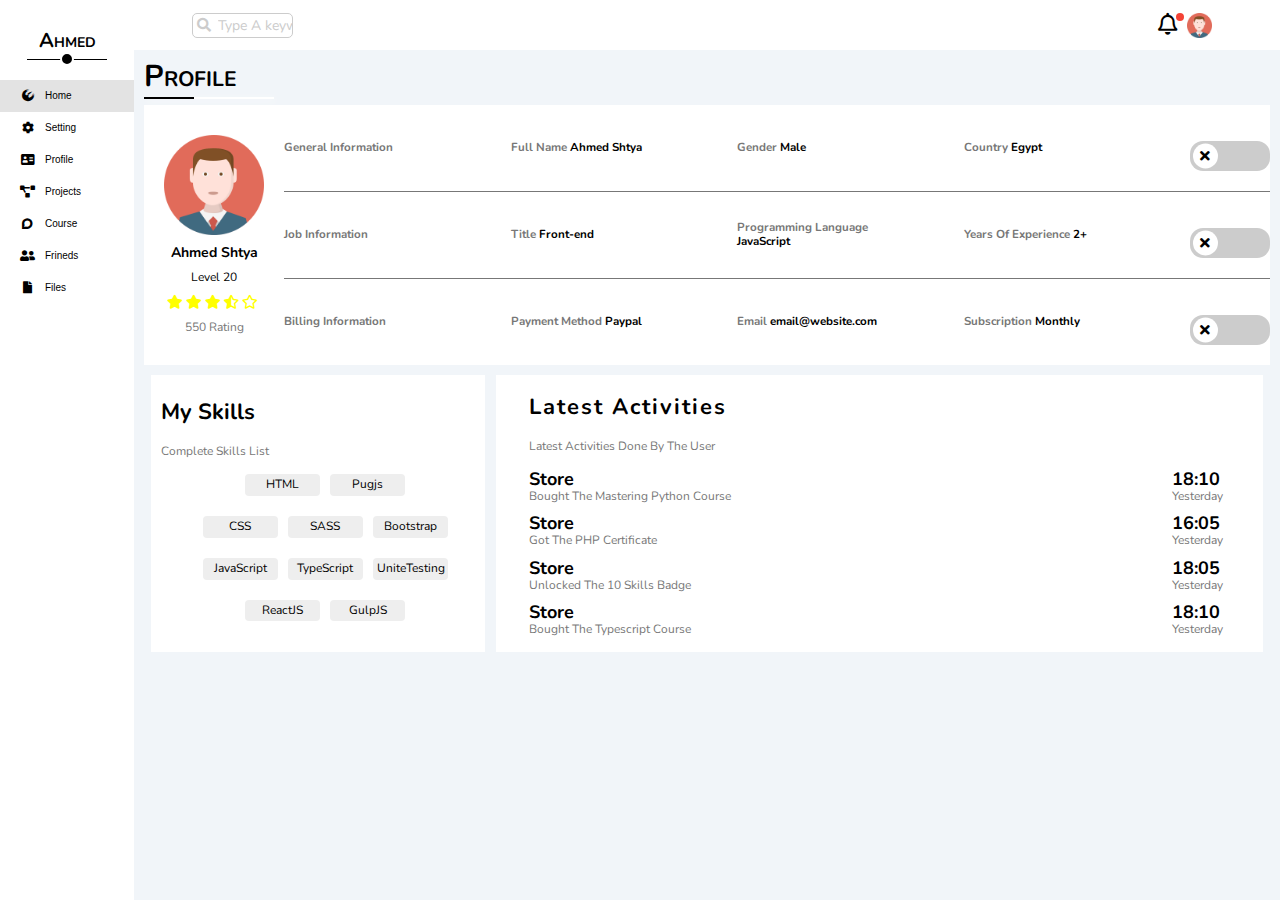
<file: Profile.html>
<!DOCTYPE html>
<html lang="en">
  <head>
    <meta charset="UTF-8" />
    <meta http-equiv="X-UA-Compatible" content="IE=edge" />
    <meta name="viewport" content="width=device-width, initial-scale=1.0" />
    <title>Profile</title>
    <link rel="stylesheet" href="./css/Dashboard.css">
    <link rel="stylesheet" href="./css/all.min.css">
    <link rel="stylesheet" href="./css/normalize.css">
    <style>
      @import url('https://fonts.googleapis.com/css2?family=Anek+Devanagari:wght@100;200;300;400;500;600;700;800&family=Lobster&family=Nunito:ital,wght@0,200;0,300;0,400;0,500;0,600;0,700;0,800;0,900;0,1000;1,200;1,300;1,400;1,500;1,600;1,700;1,800;1,900&family=Pacifico&family=Roboto+Mono:ital,wght@0,100;0,200;0,300;0,400;0,500;0,600;0,700;1,100;1,200;1,300;1,400;1,500;1,600;1,700&display=swap');
      </style>
  </head>
  <body>
    <div class="page">
      <div class="sidebar"> 
        <h3>Ahmed</h3>
        <ul>
          <li class="active"><a href="index.html"> <i class="fa-fw fa-brands fa-phoenix-squadron"></i><span>Home</span></a></li>
          <li><a href="Setting.html"> <i class="fa-fw fa-solid fa-gear"></i><span>Setting</span></a></li>
          <li><a href="Profile.html"> <i class="fa-fw fa-solid fa-address-card"></i><span>Profile</span></a></li>
          <li><a href="Projects.html"> <i class="fa-fw fa-solid fa-diagram-project"></i><span>Projects</span></a></li>
          <li><a href="Course.html"> <i class="fa-fw fa-brands fa-discourse"></i><span>Course</span></a></li>
          <li><a href="Frineds.html"> <i class="fa-fw fa-solid fa-user-group"></i> <span>Frineds</span></a></li>
          <li><a href="Files.html"> <i class="fa-fw fa-solid fa-file"></i></i><span>Files</span></a></li>
        </ul>
      </div>
      <div class="content">
        <div class="head">
          <div class="container">
          <div class="search"><input type="text" placeholder="Type A keyword"></div>
          <div class="icon">
            <div class="rounded"><i class="fa-regular fa-bell"></i></div>
            <img src="./imgs/avatar.png" alt="">
          </div>
        </div>
      </div>
        <h1>Profile</h1>
        <div class="know ">
          <div class="group0">
            <img src="./imgs/avatar.png" alt="">
          <h2>Ahmed Shtya</h2>
          <p>Level 20</p>
          <div class="progress"><span></span></div>
          <ul>
            <li><i class="fa-solid fa-star"></i></li>
            <li><i class="fa-solid fa-star"></i></li>
            <li><i class="fa-solid fa-star"></i></li>
            <li><i class="fa-solid fa-star-half-stroke"></i></li>
            <li><i class="fa-regular fa-star"></i></li>
            
          </ul>
          <h3>550 Rating</h3>
          </div>
          <div class="group">

            <div class="group1">
              <h5>General Information</h5>
              <h5>Full Name <span>Ahmed Shtya</span></h5>
              <h5>Gender <span>Male</span></h5>
              <h5>Country <span>Egypt</span></h5>
              <label>
                <input type="checkbox" class="toggle">
                <div class="toggle-switch"></div>
              </label>
            </div>
            

            <div class="group1">
              <h5>Job Information</h5>
              <h5>Title <span> Front-end</span></h5>
              <h5>Programming Language <span>JavaScript</span></h5>
              <h5>Years Of Experience <span>2+</span></h5>
              <label>
                <input type="checkbox" class="toggle">
                <div class="toggle-switch"></div>
              </label>
            </div>

            <div class="group1">
              <h5>Billing Information</h5>
              <h5>Payment Method <span>Paypal</span></h5>
              <h5>Email <span>email@website.com</span></h5>
              <h5>Subscription <span>Monthly</span></h5>
              <label>
                <input type="checkbox" class="toggle">
                <div class="toggle-switch"></div>
              </label>
            </div>

          </div>

        </div>
        <div class="Skills">
          <div class="Skill">
            <div class="perfcet">My Skills</div>
            <p>Complete Skills List </p>
            <h2><span>HTML</span><span>Pugjs</span></h2>
            <h2><span>CSS</span><span>SASS</span><span>Bootstrap</span></h2>
            <h2><span>JavaScript</span><span>TypeScript</span><span>UniteTesting</span></h2>
            <h2><span>ReactJS</span><span>GulpJS</span></h2>
          </div>
          <div class="skill1">
            <div class="perfect">Latest Activities</div>
            <p>Latest Activities Done By The User</p>
            <div class="group">
              <h2>Store <span>Bought The Mastering Python Course</span> </h2>
              <h2>18:10 <span>Yesterday</span> </h2>
            </div>
            <div class="group">
              <h2>Store <span>Got The PHP Certificate</span> </h2>
              <h2>16:05 <span>Yesterday</span> </h2>
            </div>
            <div class="group">
              <h2>Store <span>Unlocked The 10 Skills Badge</span> </h2>
              <h2>18:05 <span>Yesterday</span> </h2>
            </div>
            <div class="group">
              <h2>Store <span>Bought The Typescript Course</span> </h2>
              <h2>18:10 <span>Yesterday</span> </h2>
            </div>
          </div>
        </div>
      </div>
    </div>

    <script src="./js/Dashboard.js"></script>
  </body>
</html>
</file>
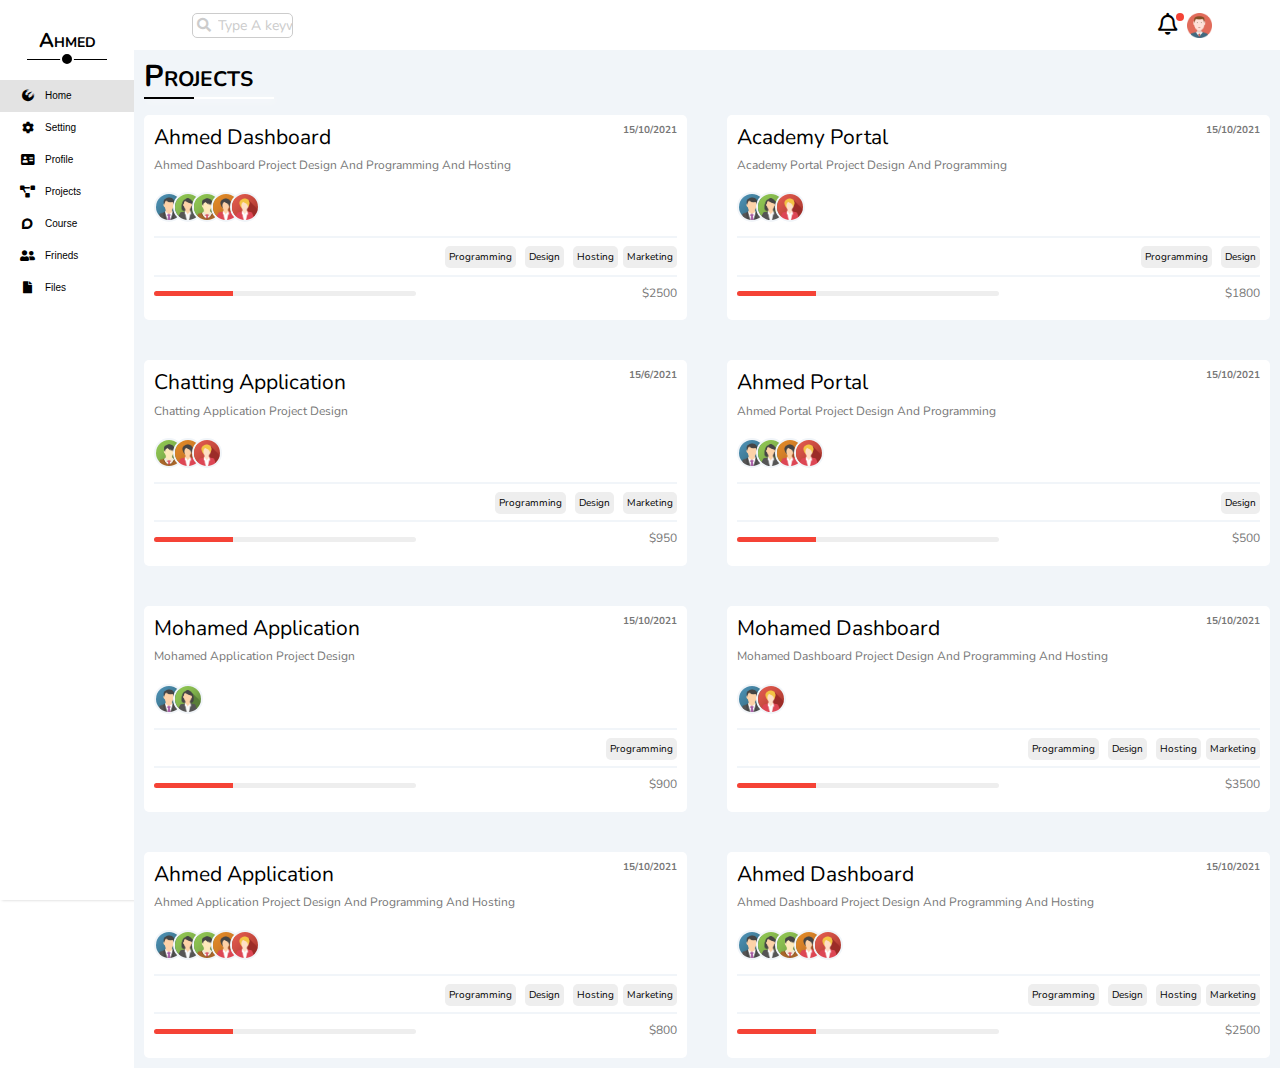
<file: Projects.html>
<!DOCTYPE html>
<html lang="en">
  <head>
    <meta charset="UTF-8" />
    <meta http-equiv="X-UA-Compatible" content="IE=edge" />
    <meta name="viewport" content="width=device-width, initial-scale=1.0" />
    <title>Projects</title>
    <link rel="stylesheet" href="./css/Dashboard.css">
    <link rel="stylesheet" href="./css/all.min.css">
    <link rel="stylesheet" href="./css/normalize.css">
    <style>
      @import url('https://fonts.googleapis.com/css2?family=Anek+Devanagari:wght@100;200;300;400;500;600;700;800&family=Lobster&family=Nunito:ital,wght@0,200;0,300;0,400;0,500;0,600;0,700;0,800;0,900;0,1000;1,200;1,300;1,400;1,500;1,600;1,700;1,800;1,900&family=Pacifico&family=Roboto+Mono:ital,wght@0,100;0,200;0,300;0,400;0,500;0,600;0,700;1,100;1,200;1,300;1,400;1,500;1,600;1,700&display=swap');
      </style>
  </head>
  <body>
    <div class="page">
      <div class="sidebar"> 
        <h3>Ahmed</h3>
        <ul>
          <li class="active"><a href="index.html"> <i class="fa-fw fa-brands fa-phoenix-squadron"></i><span>Home</span></a></li>
          <li><a href="Setting.html"> <i class="fa-fw fa-solid fa-gear"></i><span>Setting</span></a></li>
          <li><a href="Profile.html"> <i class="fa-fw fa-solid fa-address-card"></i><span>Profile</span></a></li>
          <li><a href="Projects.html"> <i class="fa-fw fa-solid fa-diagram-project"></i><span>Projects</span></a></li>
          <li><a href="Course.html"> <i class="fa-fw fa-brands fa-discourse"></i><span>Course</span></a></li>
          <li><a href="Frineds.html"> <i class="fa-fw fa-solid fa-user-group"></i> <span>Frineds</span></a></li>
          <li><a href="Files.html"> <i class="fa-fw fa-solid fa-file"></i></i><span>Files</span></a></li>
        </ul>
      </div>
      <div class="content">
        <div class="head">
          <div class="container">
          <div class="search"><input type="text" placeholder="Type A keyword"></div>
          <div class="icon">
            <div class="rounded"><i class="fa-regular fa-bell"></i></div>
            <img src="./imgs/avatar.png" alt="">
          </div>
        </div>
      </div>
        <h1>Projects</h1>
        <div class="Dashboard">
          <div class="box">
            <h3>15/10/2021</h3>
            <h2>Ahmed Dashboard</h2>
            <p>Ahmed Dashboard Project Design And Programming And Hosting</p>
            <ul>
              <img src="./imgs/team-01.png" alt="">
              <img src="./imgs/team-02.png" alt="">
              <img src="./imgs/team-03.png" alt="">
              <img src="./imgs/team-04.png" alt="">
              <img src="./imgs/team-05.png" alt="">
            </ul>
            <h4><span>Programming</span> <span>Design</span> <span>Hosting</span><span>Marketing</span></h4>
            <div class="doller">
              <div class="progress"><span></span></div>
              <p>$2500</p>
            </div>
          </div>


          
          <div class="box">
            <h3>15/10/2021</h3>
            <h2>Academy Portal</h2>
            <p>Academy Portal Project Design And Programming</p>
            <ul>
              <img src="./imgs/team-01.png" alt="">
              <img src="./imgs/team-02.png" alt="">
              <img src="./imgs/team-05.png" alt="">
            </ul>
            <h4><span>Programming</span> <span>Design</span></h4>
            <div class="doller">
              <div class="progress"><span></span></div>
              <p>$1800</p>
            </div>
          </div>


          <div class="box">
            <h3>15/6/2021</h3>
            <h2>Chatting Application</h2>
            <p>Chatting Application Project Design</p>
            <ul>
              
              <img src="./imgs/team-03.png" alt="">
              <img src="./imgs/team-04.png" alt="">
              <img src="./imgs/team-05.png" alt="">
            </ul>
            <h4><span>Programming</span> <span>Design</span> <span>Marketing</span></h4>
            <div class="doller">
              <div class="progress"><span></span></div>
              <p>$950</p>
            </div>
          </div>


          <div class="box">
            <h3>15/10/2021</h3>
            <h2>Ahmed Portal</h2>
            <p>Ahmed Portal Project Design And Programming</p>
            <ul>
              <img src="./imgs/team-01.png" alt="">
              <img src="./imgs/team-02.png" alt="">
              
              <img src="./imgs/team-04.png" alt="">
              <img src="./imgs/team-05.png" alt="">
            </ul>
            <h4><span>Design</span></h4>
            <div class="doller">
              <div class="progress"><span></span></div>
              <p>$500</p>
            </div>
          </div>


          <div class="box">
            <h3>15/10/2021</h3>
            <h2>Mohamed Application</h2>
            <p>Mohamed Application Project Design</p>
            <ul>
              <img src="./imgs/team-01.png" alt="">
              <img src="./imgs/team-02.png" alt="">
              
            </ul>
            <h4><span>Programming</span></h4>
            <div class="doller">
              <div class="progress"><span></span></div>
              <p>$900</p>
            </div>
          </div>


          <div class="box">
            <h3>15/10/2021</h3>
            <h2>Mohamed  Dashboard</h2>
            <p>Mohamed Dashboard Project Design And Programming And Hosting</p>
            <ul>
              <img src="./imgs/team-01.png" alt="">
              <img src="./imgs/team-05.png" alt="">
            </ul>
            <h4><span>Programming</span> <span>Design</span> <span>Hosting</span><span>Marketing</span></h4>
            <div class="doller">
              <div class="progress"><span></span></div>
              <p>$3500</p>
            </div>
          </div>


          <div class="box">
            <h3>15/10/2021</h3>
            <h2>Ahmed Application</h2>
            <p>Ahmed Application Project Design And Programming And Hosting</p>
            <ul>
              <img src="./imgs/team-01.png" alt="">
              <img src="./imgs/team-02.png" alt="">
              <img src="./imgs/team-03.png" alt="">
              <img src="./imgs/team-04.png" alt="">
              <img src="./imgs/team-05.png" alt="">
            </ul>
            <h4><span>Programming</span> <span>Design</span> <span>Hosting</span><span>Marketing</span></h4>
            <div class="doller">
              <div class="progress"><span></span></div>
              <p>$800</p>
            </div>
          </div>


          <div class="box">
            <h3>15/10/2021</h3>
            <h2>Ahmed Dashboard</h2>
            <p>Ahmed Dashboard Project Design And Programming And Hosting</p>
            <ul>
              <img src="./imgs/team-01.png" alt="">
              <img src="./imgs/team-02.png" alt="">
              <img src="./imgs/team-03.png" alt="">
              <img src="./imgs/team-04.png" alt="">
              <img src="./imgs/team-05.png" alt="">
            </ul>
            <h4><span>Programming</span> <span>Design</span> <span>Hosting</span><span>Marketing</span></h4>
            <div class="doller">
              <div class="progress"><span></span></div>
              <p>$2500</p>
            </div>
          </div>



        </div>

      </div>
    </div>

    <script src="./js/Dashboard.js"></script>
  </body>
</html>
</file>
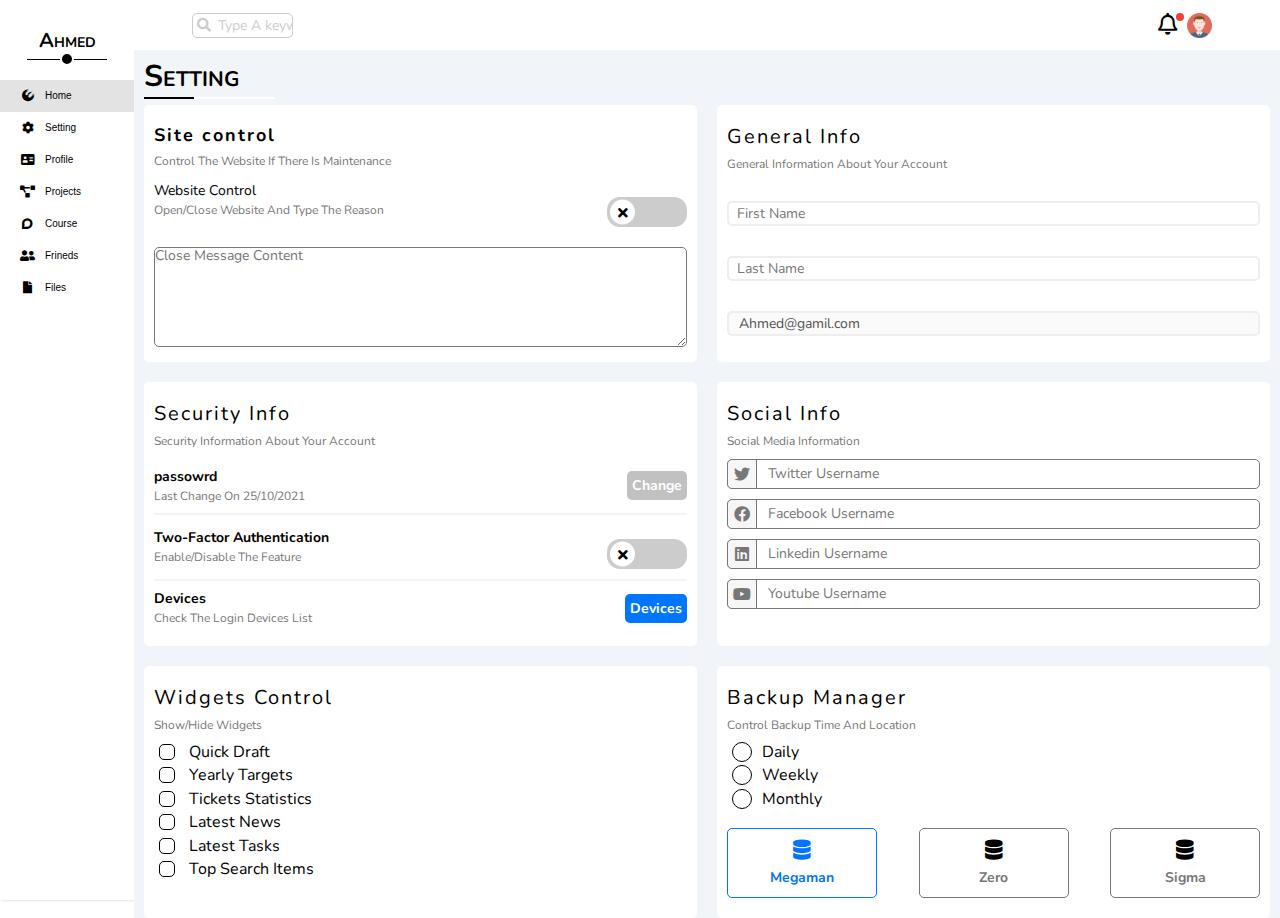
<file: Setting.html>
<!DOCTYPE html>
<html lang="en">
  <head>
    <meta charset="UTF-8" />
    <meta http-equiv="X-UA-Compatible" content="IE=edge" />
    <meta name="viewport" content="width=device-width, initial-scale=1.0" />
    <title>Setting</title>
    <link rel="stylesheet" href="./css/Dashboard.css">
    <link rel="stylesheet" href="./css/all.min.css">
    <link rel="stylesheet" href="./css/normalize.css">
    <style>
      @import url('https://fonts.googleapis.com/css2?family=Anek+Devanagari:wght@100;200;300;400;500;600;700;800&family=Lobster&family=Nunito:ital,wght@0,200;0,300;0,400;0,500;0,600;0,700;0,800;0,900;0,1000;1,200;1,300;1,400;1,500;1,600;1,700;1,800;1,900&family=Pacifico&family=Roboto+Mono:ital,wght@0,100;0,200;0,300;0,400;0,500;0,600;0,700;1,100;1,200;1,300;1,400;1,500;1,600;1,700&display=swap');
      </style>
  </head>
  <body>
    <div class="page">
      <div class="sidebar"> 
        <h3>Ahmed</h3>
        <ul>
          <li class="active"><a href="index.html"> <i class="fa-fw fa-brands fa-phoenix-squadron"></i><span>Home</span></a></li>
          <li><a href="Setting.html"> <i class="fa-fw fa-solid fa-gear"></i><span>Setting</span></a></li>
          <li><a href="Profile.html"> <i class="fa-fw fa-solid fa-address-card"></i><span>Profile</span></a></li>
          <li><a href="Projects.html"> <i class="fa-fw fa-solid fa-diagram-project"></i><span>Projects</span></a></li>
          <li><a href="Course.html"> <i class="fa-fw fa-brands fa-discourse"></i><span>Course</span></a></li>
          <li><a href="Frineds.html"> <i class="fa-fw fa-solid fa-user-group"></i> <span>Frineds</span></a></li>
          <li><a href="Files.html"> <i class="fa-fw fa-solid fa-file"></i></i><span>Files</span></a></li>
        </ul>
      </div>
      <div class="content">
        <div class="head">
          <div class="container">
          <div class="search"><input type="text" placeholder="Type A keyword"></div>
          <div class="icon">
            <div class="rounded"><i class="fa-regular fa-bell"></i></div>
            <img src="./imgs/avatar.png" alt="">
          </div>
        </div>
      </div>
        <h1>Setting</h1>
        <div class="wrapper">
          <div class="box control" id="control">
            <h2 class="perfect">Site control</h2>
            <p>Control The Website If There Is Maintenance</p>
            <div class="group">
              <div >Website Control<span>Open/Close Website And Type The Reason</span></div>
              <label>
                <input type="checkbox" class="toggle">
                <div class="toggle-switch"></div>
              </label>
            </div>
            <textarea placeholder="Close Message Content"></textarea>
          </div>
          <div class="box general">
            <div class="perfect">General Info</div>
            <p>General Information About Your Account</p>
            <div class="form">
              <input type="text" >
              <label >First Name</label>
            </div>
            <div class="form">
              <input type="text" >
              <label >Last Name</label>
            </div>
            <div class="form">
              <input class="email" type="text" value="Ahmed@gamil.com" disabled>
              <!-- <label >Email</label> -->
            </div>
          </div>
          <div class="box security">
            <div class="perfect">Security Info</div>
            <p>Security Information About Your Account</p>
            <div class="group1">
              <h2>passowrd <span>Last Change On 25/10/2021</span></h2>
              <button><a href="#control">Change</a></button>
            </div>
            <div class="group1">
              <h2>Two-Factor Authentication <span>Enable/Disable The Feature</span></h2>
              <label>
                <input type="checkbox" class="toggle">
                <div class="toggle-switch"></div>
              </label>
            </div>
            <div class="group1">
              <h2>Devices <span>Check The Login Devices List</span></h2>
              <button><a href="#control">Devices</a></button>
            </div>
          </div>
          <div class="box Social-Info">
            <div class="perfect">Social Info</div>
            <p>Social Media Information</p>
            <ul>
              <li><input type="text" placeholder="Twitter Username"><i class="fa-brands fa-twitter"></i></li>
              <li> <input type="text" placeholder="Facebook Username"> <i class="fa-brands fa-facebook"></i></li>
              <li> <input type="text" placeholder="Linkedin Username"><i class="fa-brands fa-linkedin"></i></li>
              <li><input type="text" placeholder="Youtube Username"> <i class="fa-brands fa-youtube"></i> </li>
            </ul>
          </div> 
          <div class="box widgets">
            <div class="perfect">Widgets Control</div>
            <p>Show/Hide Widgets</p>
            <ul>
              <li><input id="one" type="checkbox"><label for="one">Quick Draft</label> </li>
              <li><input id="two" type="checkbox"><label for="two">Yearly Targets </label> </li>
              <li><input id="three" type="checkbox"><label for="three">Tickets Statistics </label> </li>
              <li><input id="four" type="checkbox"><label for="four">Latest News </label> </li>
              <li><input id="five" type="checkbox"><label for="five">Latest Tasks </label> </li>
              <li><input id="six" type="checkbox"><label for="six">Top Search Items </label> </li>
            </ul>
          </div>
          <div class="box backup">
            <div class="perfect">Backup Manager</div>
            <p>Control Backup Time And Location</p>
            <ul>
              <li><input id="siven" type="checkbox"><label for="siven">Daily</label> </li>
              <li><input id="eight" type="checkbox"><label for="eight">Weekly</label> </li>
              <li><input id="nine" type="checkbox"><label for="nine">Monthly</label> </li>
              
            </ul>
            <div class="group">
              <div class="active content1">
                <i class="fa-solid fa-database"></i>
                <h2>Megaman</h2>
              </div>
              <div class="content1">
                <i class="fa-solid fa-database"></i>
                <h2>Zero</h2>
              </div>
              <div class="content1">
                <i class="fa-solid fa-database"></i>
                <h2>Sigma</h2>
              </div>
            </div>
          </div>
        </div>
        
      </div>
    </div>

    <script src="./js/Dashboard.js"></script>
  </body>
</html>
</file>
<file: css/Dashboard.css>
* {
  box-sizing: border-box;
  text-decoration: none;
  list-style: none;
  padding: 0;
  margin: 0;
}

.container {
  padding: 0 10px;
  margin: auto;
}

html {
  scroll-behavior: smooth;
}

body {
  font-family: "Nunito", sans-serif;
}

@media (min-width: 768px) {
  .container {
    width: 650px;
  }
}
@media (min-width: 992px) {
  .container {
    width: 970px;
  }
}
@media (min-width: 1200px) {
  .container {
    width: 1050px;
  }
}
:root {
  --bg: #f1f5f9;
  --main: #0075ff;
  --alt-min: #035fc7;
  --green: #22c55e;
  --orange: #f59e0b;
  --red: #f54336;
  --twiter: #1da1f2;
  --facebook: #1877f2;
  --youtube: #f00;
  --linkedin: #0077b5;
}

::-webkit-scrollbar {
  background-color: rgb(255, 255, 255);
}

::-webkit-scrollbar-thumb {
  background-color: var(--main);
}

::-webkit-scrollbar-thumb:hover {
  background-color: var(--alt-min);
}

.page {
  display: flex;
  position: relative;
}

.sidebar {
  width: 150px;
  height: 100vh;
  box-shadow: 2px 0 3px #ccc;
  transition: 0.5s;
}
@media (max-width: 450px) {
  .sidebar {
    width: 70px;
  }
  .sidebar ul li a span {
    display: none;
  }
  .sidebar ul li a {
    justify-content: center;
  }
}
.sidebar h3 {
  font-size: 20px;
  font-variant: small-caps;
  position: relative;
  height: 80px;
  display: flex;
  align-items: center;
  justify-content: center;
}
@media (max-width: 450px) {
  .sidebar h3 {
    font-size: 14px;
  }
}
@media (min-width: 450px) {
  .sidebar h3::before, .sidebar h3::after {
    content: "";
    position: absolute;
    background-color: black;
    left: 50%;
    transform: translateX(-50%);
  }
  .sidebar h3::before {
    width: 80px;
    height: 1.5px;
    bottom: 20px;
  }
  .sidebar h3::after {
    width: 10px;
    height: 10px;
    border-radius: 50%;
    bottom: 14px;
    border: 2px solid white;
  }
}
.sidebar ul {
  display: flex;
  justify-content: flex-start;
  flex-direction: column;
  height: calc(100vh - 80px);
}
.sidebar ul li.active a, .sidebar ul li:hover a {
  background-color: rgb(227, 227, 227);
}
.sidebar ul li a {
  padding: 10px 20px;
  display: flex;
  font-size: 12px;
  color: black;
  transition: 0.5s;
}
.sidebar ul li a span {
  margin-left: 10px;
  font-family: Tahoma, Geneva, Verdana, sans-serif;
  font-size: 10px;
}

.content {
  position: relative;
  width: 100%;
  background-color: var(--bg);
  overflow: hidden;
}
.content .head {
  background-color: white;
}
.content .head .container {
  position: relative;
  display: flex;
  justify-content: space-between;
  align-items: center;
  padding: 0 10px;
  height: 50px;
}
.content .head .container .search {
  position: relative;
}
.content .head .container .search::before {
  content: "\f002";
  position: absolute;
  font-family: "Font Awesome 6 Free";
  font-weight: bold;
  left: 5px;
  top: 50%;
  transform: translateY(-50%);
  font-size: 14px;
  color: #ccc;
  z-index: 33;
}
.content .head .container input {
  width: 50%;
  height: 25px;
  outline: none;
  border: 1px solid #ccc;
  border-radius: 5px;
  transition: 0.5s;
  position: relative;
  padding-left: 25px;
  color: rgb(126, 125, 125);
  font-size: 14px;
}
.content .head .container input:focus {
  width: 80%;
}
.content .head .container input:focus::-moz-placeholder {
  opacity: 0;
}
.content .head .container input:focus:-ms-input-placeholder {
  opacity: 0;
}
.content .head .container input:focus::placeholder {
  opacity: 0;
}
.content .head .container input::-moz-placeholder {
  color: #ccc;
  font-size: 14px;
  position: absolute;
  top: 50%;
  transform: translateY(-50%);
}
.content .head .container input:-ms-input-placeholder {
  color: #ccc;
  font-size: 14px;
  position: absolute;
  top: 50%;
  transform: translateY(-50%);
}
.content .head .container input::placeholder {
  color: #ccc;
  font-size: 14px;
  position: absolute;
  top: 50%;
  transform: translateY(-50%);
}
.content .head .container .icon {
  display: flex;
  align-items: center;
}
.content .head .container .icon .rounded {
  position: relative;
}
.content .head .container .icon .rounded i {
  font-size: 22px;
  cursor: pointer;
}
.content .head .container .icon .rounded::before {
  content: "";
  position: absolute;
  width: 8px;
  height: 8px;
  border-radius: 50%;
  background-color: #f44336;
  left: 18px;
}
.content .head .container .icon img {
  width: 25px;
  margin: 0 10px;
  cursor: pointer;
}
.content h1 {
  font-size: 30px;
  font-weight: bold;
  position: relative;
  margin: 10px 10px;
  font-variant: small-caps;
}
.content h1::before {
  content: "";
  position: absolute;
  width: 130px;
  height: 2px;
  background-color: white;
  box-shadow: 2px 2px 10px white;
  bottom: -4px;
}
.content h1::after {
  content: "";
  position: absolute;
  width: 50px;
  height: 2px;
  background-color: black;
  bottom: -4px;
  left: 0;
}
.content .wrapper {
  display: grid;
  grid-template-columns: repeat(auto-fill, minmax(400px, 1fr));
  gap: 20px;
  margin: 0 10px;
}
@media (max-width: 700px) {
  .content .wrapper {
    grid-template-columns: minmax(200px, 1fr);
  }
}
.content .wrapper .box {
  position: relative;
  background-color: white;
  border-radius: 5px;
}
.content .wrapper .welcome .box1 {
  display: flex;
  justify-content: space-between;
  background-color: #eee;
  padding: 10px;
}
.content .wrapper .welcome .box1 p {
  font-variant: small-caps;
  font-size: 16px;
}
.content .wrapper .welcome .box1 img {
  width: 140px;
}
.content .wrapper .welcome > img {
  width: 40px;
  height: 40px;
  position: relative;
  left: 14px;
  top: -18px;
  border: 4px solid white;
  border-radius: 50%;
}
.content .wrapper .welcome .end {
  border-top: 2px solid #eee;
  display: flex;
  justify-content: space-evenly;
  align-items: center;
  padding: 10px 0;
  border-bottom: 2px solid #eee;
}
@media (max-width: 700px) {
  .content .wrapper .welcome .end {
    flex-direction: column;
    gap: 20px;
  }
}
.content .wrapper .welcome .end .end1 {
  font-size: 16px;
  text-align: center;
}
.content .wrapper .welcome .end .end1 span {
  margin-top: 5px;
  display: block;
  font-size: 12px;
  color: #ccc;
}
.content .wrapper .Draft {
  position: relative;
  padding: 10px;
}
.content .wrapper .Draft input,
.content .wrapper .Draft textarea {
  color: #777;
  margin: 5px 0;
  width: 100%;
  border: none;
  outline: none;
  background-color: #eee;
  border-radius: 5px;
  height: 30px;
  padding: 0 0 0 10px;
}
.content .wrapper .Draft textarea {
  height: 120px;
  max-height: 120px;
  max-width: 100%;
}
.content .wrapper .Draft textarea::-moz-placeholder {
  position: absolute;
}
.content .wrapper .Draft textarea:-ms-input-placeholder {
  position: absolute;
}
.content .wrapper .Draft textarea::placeholder {
  position: absolute;
}
.content .wrapper .target .perfect {
  padding: 0 10px;
}
.content .wrapper .target p {
  padding: 0 10px;
}
.content .wrapper .target .contain {
  padding: 10px;
  display: flex;
}
.content .wrapper .target .contain.two i {
  font-weight: bold;
  background-color: #fdecce;
  color: #f59e0b;
}
.content .wrapper .target .contain.two .progress {
  background-color: #fdecce !important;
}
.content .wrapper .target .contain.two span {
  background-color: #f59e0b !important;
}
.content .wrapper .target .contain.two span::before {
  background-color: #f59e0b !important;
}
.content .wrapper .target .contain.two span::after {
  border-top-color: #f59e0b !important;
}
.content .wrapper .target .contain.three i {
  font-weight: bold;
  background-color: #d3f3df;
  color: #22c55e;
}
.content .wrapper .target .contain.three .progress {
  background-color: #d3f3df !important;
}
.content .wrapper .target .contain.three span {
  background-color: #22c55e !important;
}
.content .wrapper .target .contain.three span::before {
  background-color: #22c55e !important;
}
.content .wrapper .target .contain.three span::after {
  border-top-color: #22c55e !important;
}
.content .wrapper .target .contain i {
  width: 80px;
  height: 60px;
  background-color: #cce3ff;
  display: flex;
  justify-content: center;
  align-items: center;
  border-radius: 5px;
  color: var(--main);
  font-size: 30px;
  font-weight: normal;
}
.content .wrapper .target .contain .cont {
  width: 100%;
  margin-left: 10px;
  text-align: left;
}
.content .wrapper .target .contain .cont p {
  font-size: 18px;
  font-weight: bold;
}
.content .wrapper .target .contain .cont h2 {
  font-size: 12px;
  margin: 10px 0;
}
.content .wrapper .target .contain .cont .progress {
  background-color: #cce3ff;
  width: 100%;
  height: 3px;
  position: relative;
}
.content .wrapper .target .contain .cont .progress span {
  transition: 0.5s;
  position: absolute;
  width: 0;
  height: 100%;
  left: 0;
  background-color: var(--main);
  opacity: 0;
}
.content .wrapper .target .contain .cont .progress span::before {
  content: attr(data-prog);
  position: absolute;
  right: -13px;
  top: -24px;
  font-size: 10px;
  background-color: var(--main);
  padding: 3px;
  border-radius: 3px;
  color: white;
}
.content .wrapper .target .contain .cont .progress span::after {
  content: "";
  position: absolute;
  border-color: var(--main) transparent transparent transparent;
  border-width: 6px;
  border-style: solid;
  right: -6px;
  top: -7px;
}
.content .wrapper .Tickets {
  padding: 10px;
}
.content .wrapper .Tickets .group {
  margin: 20px 0;
  display: grid;
  grid-template-columns: repeat(auto-fill, minmax(200px, 1fr));
  gap: 20px;
}
.content .wrapper .Tickets .group .box {
  box-shadow: 0px 0px 3px #ccc inset;
  height: 120px;
  display: flex;
  justify-content: center;
  align-items: center;
  flex-direction: column;
}
.content .wrapper .Tickets .group .box:nth-of-type(1) i {
  color: var(--main);
}
.content .wrapper .Tickets .group .box:nth-of-type(2) i {
  color: var(--green);
}
.content .wrapper .Tickets .group .box:nth-of-type(3) i {
  color: var(--red);
}
.content .wrapper .Tickets .group .box:nth-of-type(4) i {
  color: var(--orange);
}
.content .wrapper .Tickets .group .box p {
  font-size: 20px;
  margin: 10px 0;
}
.content .wrapper .Tickets .group .box h2 {
  font-size: 12px;
}
.content .wrapper .latest {
  padding: 10px;
}
.content .wrapper .latest .group {
  display: flex;
  flex-direction: column;
}
.content .wrapper .latest .group .boxs {
  display: flex;
  justify-content: space-between;
  align-items: center;
  margin-bottom: 10px;
  padding: 4px 0;
}
.content .wrapper .latest .group .boxs:not(:last-of-type) {
  border-bottom: 2px solid #eee;
}
.content .wrapper .latest .group .boxs img {
  width: 120px;
  border-radius: 10px;
  margin-right: 10px;
}
.content .wrapper .latest .group .boxs h2 {
  display: block;
  flex: 1;
  font-size: 16px;
}
.content .wrapper .latest .group .boxs h2 span {
  display: block;
  font-size: 10px;
  margin-top: 5px;
  color: #777;
}
.content .wrapper .latest .group .boxs button {
  cursor: pointer;
  background-color: transparent;
  font-size: 10px;
  padding: 4px;
  border: 1px solid #777;
  border-radius: 3px;
}
.content .wrapper .latest .group .boxs button:hover {
  background-color: var(--bg);
}
.content .wrapper .task {
  padding: 10px;
}
.content .wrapper .task .perfect {
  margin-bottom: 20px;
}
.content .wrapper .task .group {
  display: flex;
  justify-content: space-between;
  align-items: center;
}
.content .wrapper .task .group:not(:last-child) {
  border-bottom: 2px solid #eee;
}
.content .wrapper .task .group.remove {
  opacity: 0.5;
}
.content .wrapper .task .group.remove div {
  text-decoration: line-through;
}
.content .wrapper .task .group.remove i {
  color: var(--red);
}
.content .wrapper .task .group div {
  font-size: 14px;
  font-weight: bold;
  margin-top: 5px;
}
.content .wrapper .task .group div span {
  margin: 5px;
  font-weight: normal;
  font-size: 18px;
  display: block;
  color: #777;
}
.content .wrapper .task .group i {
  font-size: 16px;
  color: rgb(78, 76, 76);
  cursor: pointer;
}
.content .wrapper .Search {
  padding: 10px;
}
.content .wrapper .Search .text {
  margin: 10px 0;
  font-size: 14px;
  color: #777;
  display: flex;
  justify-content: space-between;
}
.content .wrapper .Search h2 {
  display: flex;
  justify-content: space-between;
  font-size: 14px;
  margin-bottom: 15px;
}
.content .wrapper .Search h2 span {
  background-color: #eee;
  width: 30px;
  text-align: center;
  padding: 3px;
  border-radius: 4px;
  font-size: 12px;
  color: #777;
}
.content .wrapper .uploads {
  padding: 10px;
}
.content .wrapper .uploads .perfect {
  margin-bottom: 20px;
}
.content .wrapper .uploads .group {
  display: flex;
  justify-content: space-between;
  margin-bottom: 10px;
}
.content .wrapper .uploads .group .cov {
  position: relative;
  margin-right: 20px;
}
.content .wrapper .uploads .group .cov::after {
  content: attr(data-word);
  position: absolute;
  font-size: 10px;
  background: var(--orange);
  padding: 2px;
  border-radius: 4px;
  color: white;
  left: 2px;
  bottom: 3px;
}
.content .wrapper .uploads .group .cov i {
  font-size: 35px;
  color: var(--orange);
}
.content .wrapper .uploads .group h2 {
  flex: 1;
  font-size: 14px;
}
.content .wrapper .uploads .group h2 span {
  display: block;
  font-size: 10px;
}
.content .wrapper .uploads .group button {
  font-size: 12px;
  height: 20px;
  cursor: pointer;
  border: none;
  color: #777;
}
.content .wrapper .P-progress {
  padding: 10px;
}
.content .wrapper .P-progress .perfect {
  margin-bottom: 20px;
}
.content .wrapper .P-progress ul {
  padding-left: 40px;
  position: relative;
}
.content .wrapper .P-progress ul::before {
  content: "";
  position: absolute;
  height: 96%;
  width: 2px;
  background: var(--main);
  left: 20px;
}
@-webkit-keyframes opa {
  from {
    background-color: var(--main);
  }
  to {
    background-color: white;
  }
}
@keyframes opa {
  from {
    background-color: var(--main);
  }
  to {
    background-color: white;
  }
}
.content .wrapper .P-progress ul li {
  font-size: 14px;
  position: relative;
  margin-right: 30px;
  margin-bottom: 20px;
}
.content .wrapper .P-progress ul li:not(:last-of-type)::before {
  background-color: var(--main);
}
.content .wrapper .P-progress ul li:nth-of-type(4)::before {
  background-color: red;
  -webkit-animation: opa 1s linear infinite;
          animation: opa 1s linear infinite;
}
.content .wrapper .P-progress ul li::before {
  content: "";
  position: absolute;
  width: 12px;
  height: 12px;
  background-color: white;
  left: -27px;
  border: 2px solid white;
  border-radius: 50%;
  outline: 2px solid var(--main);
}
.content .wrapper .reminders {
  padding: 10px;
}
.content .wrapper .reminders .perfect {
  margin-bottom: 20px;
}
.content .wrapper .reminders ul {
  margin-left: 40px;
}
.content .wrapper .reminders ul li {
  position: relative;
  margin-bottom: 15px;
  display: block;
  font-size: 14px;
}
.content .wrapper .reminders ul li:nth-of-type(2)::before {
  background-color: var(--red);
}
.content .wrapper .reminders ul li:nth-of-type(2)::after {
  background-color: var(--red);
}
.content .wrapper .reminders ul li:nth-of-type(3)::before {
  background-color: var(--green);
}
.content .wrapper .reminders ul li:nth-of-type(3)::after {
  background-color: var(--green);
}
.content .wrapper .reminders ul li:nth-of-type(4)::before {
  background-color: var(--orange);
}
.content .wrapper .reminders ul li:nth-of-type(4)::after {
  background-color: var(--orange);
}
.content .wrapper .reminders ul li::before {
  content: "";
  position: absolute;
  width: 2px;
  height: 100%;
  background-color: var(--main);
  left: -12px;
  border-radius: 4px;
}
.content .wrapper .reminders ul li::after {
  content: "";
  position: absolute;
  width: 12px;
  height: 12px;
  border-radius: 50%;
  background-color: var(--main);
  left: -36px;
  top: 50%;
  transform: translateY(-50%);
}
.content .wrapper .reminders ul li span {
  margin-top: 5px;
  display: block;
  font-size: 10px;
  color: #777;
}
.content .wrapper .Latest {
  padding: 10px;
}
.content .wrapper .Latest .group {
  display: flex;
  align-items: center;
  border-bottom: 1px solid #eee;
  padding-bottom: 20px;
}
.content .wrapper .Latest .group img {
  width: 50px;
  margin-right: 10px;
}
.content .wrapper .Latest .group h2 {
  display: block;
  font-size: 14px;
}
.content .wrapper .Latest .group h2 span {
  font-size: 10px;
  color: #777;
  display: block;
}
.content .wrapper .Latest p {
  font-size: 16px;
  letter-spacing: 1px;
  color: #777;
  padding: 20px 0;
  border-bottom: 1px solid #eee;
}
.content .wrapper .Latest .reaction {
  display: flex;
  justify-content: space-between;
  padding: 10px 0;
}
.content .wrapper .Latest .reaction span {
  font-size: 14px;
}
.content .wrapper .Latest .reaction span i {
  cursor: pointer;
  color: #777;
}
.content .wrapper .social {
  padding: 10px;
}
.content .wrapper .social ul li {
  display: flex;
  justify-content: space-between;
  margin-bottom: 15px;
  align-items: center;
  background-color: rgba(29, 160, 242, 0.231372549);
}
.content .wrapper .social ul li:nth-of-type(2) {
  background-color: #d1e4fc;
}
.content .wrapper .social ul li:nth-of-type(2) i {
  background-color: var(--facebook);
}
.content .wrapper .social ul li:nth-of-type(2) span {
  background-color: var(--facebook);
}
.content .wrapper .social ul li:nth-of-type(3) {
  background-color: #fcc;
}
.content .wrapper .social ul li:nth-of-type(3) i {
  background-color: var(--youtube);
}
.content .wrapper .social ul li:nth-of-type(3) span {
  background-color: var(--youtube);
}
.content .wrapper .social ul li:nth-of-type(4) {
  background-color: #cce4f0;
}
.content .wrapper .social ul li:nth-of-type(4) i {
  background-color: var(--linkedin);
}
.content .wrapper .social ul li:nth-of-type(4) span {
  background-color: var(--linkedin);
}
.content .wrapper .social ul li i {
  width: 50px;
  height: 40px;
  background-color: var(--twiter);
  display: flex;
  justify-content: center;
  align-items: center;
  margin-right: 10px;
  color: white;
  font-size: 30px;
}
.content .wrapper .social ul li h2 {
  flex: 1;
  font-size: 12px;
  display: flex;
  justify-content: space-between;
  font-size: 20px;
}
.content .wrapper .social ul li h2 span {
  margin-right: 10px;
  font-size: 10px;
  background-color: var(--twiter);
  padding: 4px;
  width: 50px;
  text-align: center;
  border-radius: 4px;
  color: rgb(255, 255, 255);
  height: 20px;
  line-height: 13px;
  cursor: pointer;
}
.content .wrapper .social ul li h2 span:hover {
  background-color: rgba(24, 118, 242, 0.4431372549);
}
.content .project {
  width: 95%;
  margin: 20px auto;
  border-radius: 5px;
  background-color: white;
  padding: 10px;
  font-size: 11px;
  overflow-x: auto;
}
.content .project img {
  width: 20px;
  border-radius: 50%;
  border: 2px solid white;
}
.content .project img:not(:first-of-type) {
  margin-left: -10px;
}
.content .project table {
  min-width: 1280px;
  border-spacing: 0;
}
.content .project table thead td {
  background-color: #eee;
}
.content .project table td {
  border-radius: 2px;
  background-color: white;
  border: 1px solid #eee;
  padding: 10px;
  font-weight: bold;
  width: 80px;
}
.content .control {
  padding: 10px;
}
.content .control .perfect {
  font-size: 18px;
}
.content .control .group {
  display: flex;
  justify-content: space-between;
  align-items: center;
  margin-bottom: 20px;
}
.content .control .group div {
  font-size: 14px;
}
.content .control .group div span {
  display: block;
  font-size: 12px;
  margin: 5px 0;
  color: #777;
}
.content .control textarea {
  height: 100px;
  width: 100%;
  border: 1px solid #777;
  border-radius: 5px;
  outline: none;
}
.content .control textarea:focus::-moz-placeholder {
  opacity: 0;
}
.content .control textarea:focus:-ms-input-placeholder {
  opacity: 0;
}
.content .control textarea:focus::placeholder {
  opacity: 0;
}
.content .control textarea::-moz-placeholder {
  font-size: 14px;
}
.content .control textarea:-ms-input-placeholder {
  font-size: 14px;
}
.content .control textarea::placeholder {
  font-size: 14px;
}
.content .general {
  padding: 10px;
}
.content .general .perfect {
  font-size: 20px;
}
.content .general .form {
  position: relative;
  width: 100%;
  margin: 30px 0 0 0;
}
.content .general .form input {
  position: relative;
  width: 100%;
  height: 25px;
  outline: none;
  border-radius: 5px;
  border: 2px solid #eee;
}
.content .general .form input:focus + label {
  color: var(--main);
  top: -20px;
  font-size: 12px;
}
.content .general .form label {
  transition: 0.5s;
  left: 10px;
  position: absolute;
  font-size: 14px;
  top: 5px;
  color: #777;
}
.content .general .form .email {
  font-size: 14px;
  padding: 0 0 0 10px;
  cursor: no-drop;
}
.content .security {
  padding: 10px;
}
.content .security .perfect {
  font-size: 20px;
}
.content .security .group1 {
  font-size: 12px;
  display: flex;
  justify-content: space-between;
  align-items: center;
  padding: 10px 0;
}
.content .security .group1:not(:last-of-type) {
  border-bottom: 2px solid var(--bg);
}
.content .security .group1:nth-child(3) a {
  background-color: #c1c1c1;
}
.content .security .group1 h2 {
  display: block;
  font-size: 14px;
}
.content .security .group1 h2 span {
  margin-top: 5px;
  font-size: 12px;
  font-weight: normal;
  color: #777;
  display: block;
}
.content .security .group1 button {
  border: none;
}
.content .security .group1 button a {
  font-size: 14px;
  color: white;
  font-weight: bold;
  background-color: var(--main);
  padding: 5px;
  border-radius: 5px;
}
.content .Social-Info {
  padding: 10px;
}
.content .Social-Info .perfect {
  font-size: 20px;
}
.content .Social-Info ul li {
  display: flex;
  position: relative;
  width: 100%;
}
.content .Social-Info ul li input:focus + i {
  color: black;
}
.content .Social-Info ul li input {
  position: relative;
  width: 100%;
  margin-bottom: 10px;
  border: 1px solid #777;
  border-radius: 5px;
  padding: 3px 40px;
  height: 30px;
  outline: none;
  font-size: 14px;
}
.content .Social-Info ul li input::-moz-placeholder {
  color: #777;
}
.content .Social-Info ul li input:-ms-input-placeholder {
  color: #777;
}
.content .Social-Info ul li input::placeholder {
  color: #777;
}
.content .Social-Info ul li i {
  position: absolute;
  z-index: 33;
  background: #f6f6f6;
  width: 30px;
  height: 30px;
  display: flex;
  justify-content: center;
  align-items: center;
  border: 1px solid #777;
  border-radius: 5px 0 0 5px;
  color: #777;
}
.content .widgets {
  padding: 10px;
}
.content .widgets .perfect {
  font-size: 20px;
}
.content .widgets ul li {
  margin: 5px;
}
.content .widgets ul li label {
  padding-left: 30px;
  position: relative;
}
.content .widgets ul li label::before {
  content: "";
  position: absolute;
  width: 14px;
  height: 14px;
  border: 1px solid black;
  left: 0;
  top: 50%;
  transform: translateY(-50%);
  border-radius: 5px;
}
.content .widgets ul li label::after {
  transition: 0.5s;
  content: "\f00c";
  font-family: "Font Awesome 6 Free";
  font-weight: bold;
  position: absolute;
  font-size: 10px;
  width: 16px;
  height: 16px;
  background-color: var(--main);
  transform: scale(0) rotate(360deg);
  left: 0;
  top: 5px;
  border-radius: 5px;
  display: flex;
  justify-content: center;
  align-items: center;
  color: white;
}
.content .widgets ul li input:checked + label::after {
  transform: scale(1) rotate(0deg);
}
.content .widgets ul li input {
  -webkit-appearance: none;
     -moz-appearance: none;
          appearance: none;
}
.content .backup {
  padding: 10px;
}
.content .backup .perfect {
  font-size: 20px;
}
.content .backup ul li {
  margin: 5px;
}
.content .backup ul li label {
  padding-left: 30px;
  position: relative;
}
.content .backup ul li label::before {
  content: "";
  position: absolute;
  width: 18px;
  height: 18px;
  border: 1px solid black;
  left: 0;
  top: 50%;
  transform: translateY(-50%);
  border-radius: 50%;
}
.content .backup ul li label::after {
  transition: 0.5s;
  content: "";
  position: absolute;
  font-size: 10px;
  width: 16px;
  height: 16px;
  border-radius: 50%;
  background-color: var(--main);
  transform: scale(0) rotate(360deg);
  left: 1px;
  top: 5px;
  display: flex;
  justify-content: center;
  align-items: center;
  color: white;
}
.content .backup ul li input:checked + label::after {
  transform: scale(1) rotate(0deg);
}
.content .backup ul li input:checked + label::before {
  border-color: var(--main);
}
.content .backup ul li input {
  -webkit-appearance: none;
     -moz-appearance: none;
          appearance: none;
}
.content .backup .group {
  font-size: 14px;
  display: flex;
  justify-content: space-between;
  align-items: center;
  margin: 20px 0 10px;
  gap: 10px;
}
.content .backup .group .content1 {
  display: flex;
  flex-direction: column;
  justify-content: space-evenly;
  align-items: center;
  height: 70px;
  width: 150px;
  border: 1px solid #777;
  border-radius: 5px;
  cursor: pointer;
}
.content .backup .group .content1 i {
  font-size: 20px;
}
.content .backup .group .content1 h2 {
  font-size: 14px;
  color: #777;
}
.content .backup .group .content1.active {
  border-color: var(--main);
}
.content .backup .group .content1.active i {
  color: var(--main);
}
.content .backup .group .content1.active h2 {
  color: var(--main);
}
.content .know {
  background-color: white;
  margin: 10px;
  display: flex;
  justify-content: space-between;
  align-items: center;
}
.content .know .group0 {
  display: flex;
  flex-direction: column;
  align-items: center;
  padding: 0 20px;
}
.content .know .group0 img {
  width: 100px;
}
.content .know .group0 h2 {
  font-size: 14px;
  margin: 10px 0;
}
.content .know .group0 p {
  font-size: 12px;
}
.content .know .group0 ul {
  display: flex;
  justify-content: center;
  font-size: 14px;
  margin: 10px 0;
}
.content .know .group0 ul li i {
  color: yellow;
  margin-right: 3px;
}
.content .know .group0 h3 {
  font-size: 12px;
  color: #777;
  font-weight: normal;
}
.content .know .group {
  flex: 1;
  font-size: 14px;
}
.content .know .group .group1 {
  padding: 20px 0;
  display: flex;
  flex-direction: row;
  justify-content: space-between;
  align-items: center;
}
.content .know .group .group1:not(:last-child) {
  border-bottom: 1px solid #777;
}
@media (max-width: 800px) {
  .content .know .group .group1 {
    flex-direction: column;
    align-items: flex-start;
  }
}
.content .know .group .group1 h5 {
  width: 150px;
  margin: 5px 0;
  color: #777;
}
.content .know .group .group1 h5 span {
  color: black;
}
.content .Skills {
  display: flex;
  justify-content: space-between;
  align-items: center;
  width: 97%;
  margin: auto;
  font-size: 12px;
  background-color: white;
  padding: 10px;
  position: relative;
}
.content .Skills::before {
  content: "";
  position: absolute;
  height: 100%;
  width: 11px;
  background: var(--bg);
  left: 30%;
}
.content .Skills .Skill {
  width: 30%;
}
.content .Skills .Skill .perfcet {
  font-size: 22px;
  font-weight: bold;
  margin-bottom: 20px;
}
.content .Skills .Skill p {
  color: #777;
}
.content .Skills .Skill h2 {
  display: flex;
  justify-content: center;
  flex-direction: column;
  margin-top: 20px;
}
@media (min-width: 700px) {
  .content .Skills .Skill h2 {
    flex-direction: row;
    justify-content: center;
    margin-top: 10px;
  }
}
.content .Skills .Skill h2 span {
  font-size: 12px;
  color: #777;
  width: 75px;
  margin: 5px;
  background-color: #eee;
  padding: 4px;
  border-radius: 4px;
  text-align: center;
  font-weight: normal;
  color: black;
}
.content .Skills .skill1 {
  flex: 1;
  margin-left: 40px;
}
.content .Skills .skill1 .perfect {
  font-size: 22px;
  font-weight: bold;
  margin-bottom: 20px;
}
.content .Skills .skill1 p {
  color: #777;
}
.content .Skills .skill1 .group {
  display: flex;
  justify-content: space-between;
  align-items: center;
}
.content .Skills .skill1 .group h2 {
  margin: 5px 30px 5px 0;
  display: block;
}
.content .Skills .skill1 .group h2 span {
  display: block;
  color: #777;
  font-weight: normal;
  font-size: 12px;
}
.content .Dashboard {
  display: grid;
  grid-template-columns: repeat(auto-fill, minmax(400px, 1fr));
  gap: 20px;
}
.content .Dashboard .box {
  background-color: white;
  margin: 10px;
  border-radius: 5px;
  padding: 10px;
  position: relative;
  font-size: 14px;
  font-weight: normal;
}
.content .Dashboard .box h3 {
  position: absolute;
  top: 10px;
  right: 10px;
  font-size: 10px;
  color: #777;
}
.content .Dashboard .box h2 {
  font-weight: normal;
}
.content .Dashboard .box p {
  font-size: 12px;
  margin: 10px 0;
  color: #777;
}
.content .Dashboard .box ul {
  padding: 10px 0;
}
.content .Dashboard .box ul :not(:first-of-type) {
  margin-left: -15px;
}
.content .Dashboard .box ul img {
  border: 2px solid var(--bg);
  width: 30px;
  border-radius: 50%;
}
.content .Dashboard .box h4 {
  padding: 10px 0;
  text-align: right;
  border-bottom: 2px solid var(--bg);
  border-top: 2px solid var(--bg);
}
.content .Dashboard .box h4 span {
  background-color: #eee;
  border-radius: 5px;
  padding: 4px;
  margin-left: 5px;
  font-size: 10px;
  font-weight: normal;
}
.content .Dashboard .box .doller {
  display: flex;
  justify-content: space-between;
  align-items: center;
}
.content .Dashboard .box .doller .progress {
  position: relative;
  background-color: #eee;
  width: 50%;
  height: 5px;
  border-radius: 4px;
  overflow: hidden;
}
.content .Dashboard .box .doller .progress span {
  position: absolute;
  left: 0;
  background-color: var(--red);
  width: 30%;
  height: 100%;
}
.content .Dashboard.Edite {
  grid-template-columns: repeat(auto-fill, minmax(300px, 1fr));
}
.content .Dashboard .box2 {
  background-color: white;
  margin: 10px;
  border-radius: 5px;
  padding: 10px;
  position: relative;
  font-size: 14px;
  font-weight: normal;
}
.content .Dashboard .box2 .cover {
  position: relative;
  width: 200px;
  height: 150px;
  border-radius: 5px;
  overflow: hidden;
  margin-left: 10px;
}
.content .Dashboard .box2 .cover .one {
  position: absolute;
  max-width: 100%;
}
.content .Dashboard .box2 .cover .two {
  position: absolute;
  width: 50px;
  border-radius: 50%;
  top: 10px;
  left: 10px;
}
.content .Dashboard .box2 h2 {
  margin: 10px 0;
}
.content .Dashboard .box2 p {
  font-size: 12px;
  line-height: 1.5;
}
.content .Dashboard .box2 h3 {
  position: relative;
  background-color: var(--main);
  width: -webkit-fit-content;
  width: -moz-fit-content;
  width: fit-content;
  margin: 0 auto;
  margin-bottom: -10px;
  font-size: 12px;
  color: white;
  padding: 4px;
  border-radius: 5px;
}
.content .Dashboard .box2 .text {
  display: flex;
  justify-content: space-between;
  align-items: center;
  padding: 10px 0 5px;
  border-top: 2px solid var(--bg);
}
.content .Friends {
  display: grid;
  grid-template-columns: repeat(auto-fill, minmax(200px, 1fr));
  gap: 20px;
}
@media (max-width: 600px) {
  .content .Friends {
    grid-template-columns: repeat(auto-fill, minmax(400px, 1fr));
  }
  .content .Friends i {
    margin-left: 10px;
  }
}
.content .Friends .box {
  background-color: white;
  margin: 10px;
  border-radius: 5px;
  padding: 10px;
  position: relative;
  font-size: 14px;
  font-weight: normal;
}
.content .Friends .box .group {
  position: relative;
  text-align: center;
}
.content .Friends .box .group i {
  position: absolute;
  background-color: #eee;
  border: 1px solid #aaa;
  color: #aaa;
  cursor: pointer;
  padding: 4px;
  border-radius: 5px;
  z-index: 1;
  transition: 0.5s;
}
.content .Friends .box .group i:hover {
  color: black;
}
.content .Friends .box .group i.first {
  margin-left: -40px;
}
.content .Friends .box .group i.last {
  margin-left: -10px;
}
.content .Friends .box .group img {
  width: 100px;
  border-radius: 50%;
  margin: 10px 0;
  position: relative;
  z-index: 2;
}
.content .Friends .box .group h2 {
  font-size: 14px;
  margin: 5px;
  letter-spacing: 1px;
}
.content .Friends .box .group p {
  font-size: 12px;
  margin: 5px;
  color: #777;
}
.content .Friends .box ul {
  border-top: 2px solid var(--bg);
  border-bottom: 2px solid var(--bg);
  padding: 10px 0;
}
.content .Friends .box ul li {
  font-size: 12px;
  color: #777;
  margin: 10px 0;
}
.content .Friends .box ul li i {
  color: black;
  margin-right: 10px;
}
.content .Friends .box .info {
  display: flex;
  justify-content: space-between;
  align-items: center;
  font-size: 10px;
  padding: 10px 0 5px;
}
.content .Friends .box .info h2 {
  font-size: 10px;
  font-weight: normal;
}
.content .Friends .box .info span {
  background-color: var(--main);
  color: white;
  padding: 4px;
  border-radius: 5px;
}
.content .Friends .box .info span.two {
  background-color: var(--red);
}
.content .Files {
  font-size: 12px;
  display: flex;
  justify-content: space-between;
  align-items: flex-start;
}
.content .Files .boxss {
  display: grid;
  grid-template-columns: repeat(auto-fill, minmax(150px, 1fr));
  gap: 20px;
  width: 100%;
}
.content .Files .boxss .boxs {
  background-color: white;
  padding: 10px;
  margin: 10px;
  border-radius: 5px;
  position: relative;
  height: 150px;
}
.content .Files .boxss .boxs:hover .custom {
  transform: rotate(10deg);
}
.content .Files .boxss .boxs .fa-download {
  content: "\f019";
  font-size: 15px;
  color: #777;
}
.content .Files .boxss .boxs .custom {
  transition: 0.5s;
  margin: 10px 0;
  position: relative;
  text-align: center;
}
.content .Files .boxss .boxs .custom::before {
  content: attr(data-custom);
  position: absolute;
  background: var(--red);
  padding: 2px;
  border-radius: 3px;
  bottom: 6px;
  font-size: 10px;
  color: white;
  font-weight: bold;
}
.content .Files .boxss .boxs .custom i {
  font-size: 40px;
  color: #e2e5e7;
}
.content .Files .boxss .boxs h2 {
  font-size: 12px;
  text-align: center;
  margin: 10px 0;
}
.content .Files .boxss .boxs ul {
  display: flex;
  justify-content: space-between;
  align-items: center;
  border-top: 2px solid var(--bg);
  padding: 10px 0 0;
}
.content .Files .boxss .boxs ul li {
  color: #777;
  font-size: 10px;
}
.content .Files .box2 {
  width: 300px;
  background-color: white;
  border-radius: 5px;
  margin: 10px;
  padding: 10px;
}
.content .Files .box2 ul {
  font-size: 10px;
}
.content .Files .box2 ul li {
  border: 2px solid var(--bg);
  margin: 5px 0;
  display: flex;
  justify-content: space-between;
  align-items: center;
  padding: 5px;
  border-radius: 5px;
}
.content .Files .box2 ul li i {
  font-size: 20px;
  color: #cad1d5;
}
.content .Files .box2 ul li h2 {
  font-size: 10px;
  display: block;
  font-weight: normal;
}
.content .Files .box2 ul li h2 span {
  margin: 5px 0;
  display: block;
  color: #778;
}
.content .Files .box2 ul li h3 {
  font-size: 12px;
  color: #777;
  font-weight: normal;
}
.content .Files .box2 .upload {
  background-color: var(--main);
  padding: 4px 4px 4px 20px;
  border-radius: 2px;
  width: -webkit-fit-content;
  width: -moz-fit-content;
  width: fit-content;
  color: white;
  margin: 20px auto 0;
  cursor: pointer;
  position: relative;
}
.content .Files .box2 .upload:hover::before {
  -webkit-animation: 1s up-down linear infinite;
          animation: 1s up-down linear infinite;
}
.content .Files .box2 .upload::before {
  content: "\f103";
  position: absolute;
  font-weight: bold;
  font-family: "Font Awesome 6 Free";
  left: 5px;
}
@-webkit-keyframes up-down {
  0%, 100% {
    top: 0;
  }
  50% {
    top: 6px;
  }
}
@keyframes up-down {
  0%, 100% {
    top: 0;
  }
  50% {
    top: 6px;
  }
}

label .toggle {
  -webkit-appearance: none;
     -moz-appearance: none;
          appearance: none;
}
label .toggle:checked + .toggle-switch {
  background-color: var(--main);
}
label .toggle:checked + .toggle-switch::before {
  content: "\f00c";
  transition: 0.5s;
  left: 52px;
}
label .toggle-switch {
  cursor: pointer;
  background-color: #ccc;
  width: 80px;
  height: 30px;
  border-radius: 13px;
  position: relative;
  transition: 0.5s;
}
label .toggle-switch::before {
  transition: 0.5s;
  content: "\f00d";
  font-family: "Font Awesome 6 Free";
  font-weight: bold;
  position: absolute;
  background-color: white;
  width: 25px;
  height: 25px;
  border-radius: 50%;
  font-size: 14px;
  display: flex;
  justify-content: center;
  align-items: center;
  top: 50%;
  left: 3px;
  transform: translateY(-50%);
}

.button {
  margin: 10px;
  background-color: var(--main);
  position: relative;
  width: 50px;
  padding: 3px;
  border-radius: 3px;
  font-size: 14px;
  color: white;
  cursor: pointer;
  left: 80%;
}
.button:hover {
  background-color: var(--alt-min);
}

.perfect {
  text-align: left;
  font-size: 16px;
  margin: 10px 0;
  letter-spacing: 2px;
}
.perfect + p {
  font-size: 12px;
  color: #777;
  text-align: left;
  margin: 10px 0;
}/*# sourceMappingURL=Dashboard.css.map */
</file>
